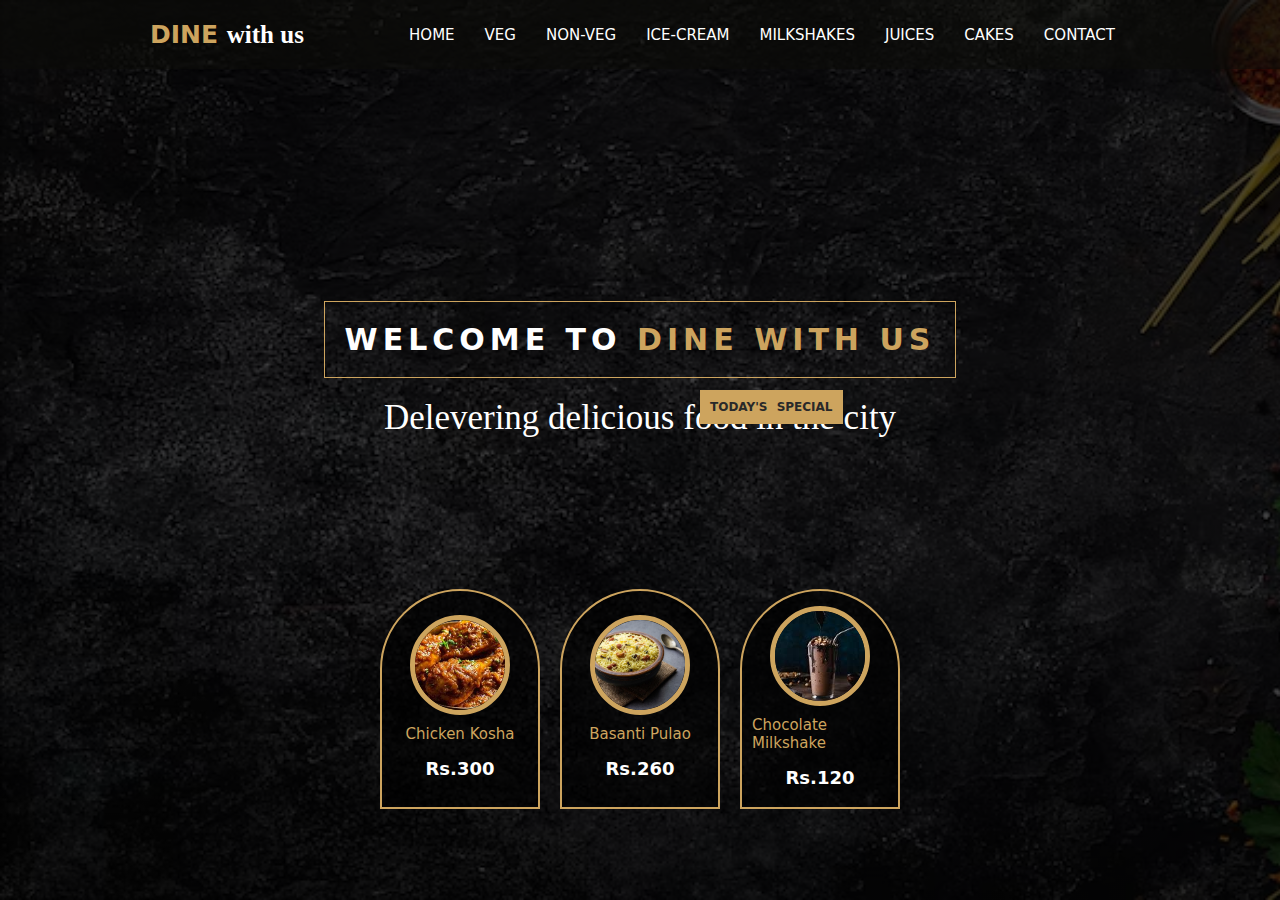
<file: index.html>
<!DOCTYPE html>
<html lang="en">
<head>
    <meta charset="UTF-8">
    <meta name="viewport" content="width=D, initial-scale=1.0">
    <title>Dine</title>
    <link rel="stylesheet" href="style.css">
</head>
<body>
    <section class="home" id="home">
        <nav>
            <div class="logo">
                <h1>Dine <span> with us</span></h1>
            </div>
            <ul>
                <li><a href="#home">home</a></li>
                <li><a href="veg-index.html">Veg</a></li>
                <li><a href="non-veg-index.html">Non-Veg </a></li>
                <li><a href="ice_cream-index.html">Ice-Cream</a></li>
                <li><a href="milkshake-index.html">Milkshakes</a></li>
                <li><a href="juices-index.html">Juices</a></li>
                <li><a href="cackes-index.html">Cakes</a></li>
                <li><a href="">Contact</a></li>
            </ul>
        </nav>
        <div class="banner">
            <h2> welcome to <span>Dine with us</span></h2>
            <h3>Delevering delicious food in the city</h3>
        </div>
        <div class="special">
            <h1>today's special</h1>
            <div class="special-box">
                <img src="Photos/special/chicken-kosha.jpeg">
                <h2>Chicken kosha</h2>
                <h3>Rs.300</h3>
        </div>
        <div class="special">
            <div class="special-box">
                <img src="Photos/special/basnti.jpeg">
                <h2>Basanti Pulao</h2>
                <h3>Rs.260</h3>
        </div>
        <div class="special">
            <div class="special-box">
                <img src="Photos/special/chocolate_milkshake.jpeg ">
                <h2>Chocolate Milkshake</h2>
                <h3>Rs.120</h3>
        </div>
    </section>
</body>
</html>
</file>
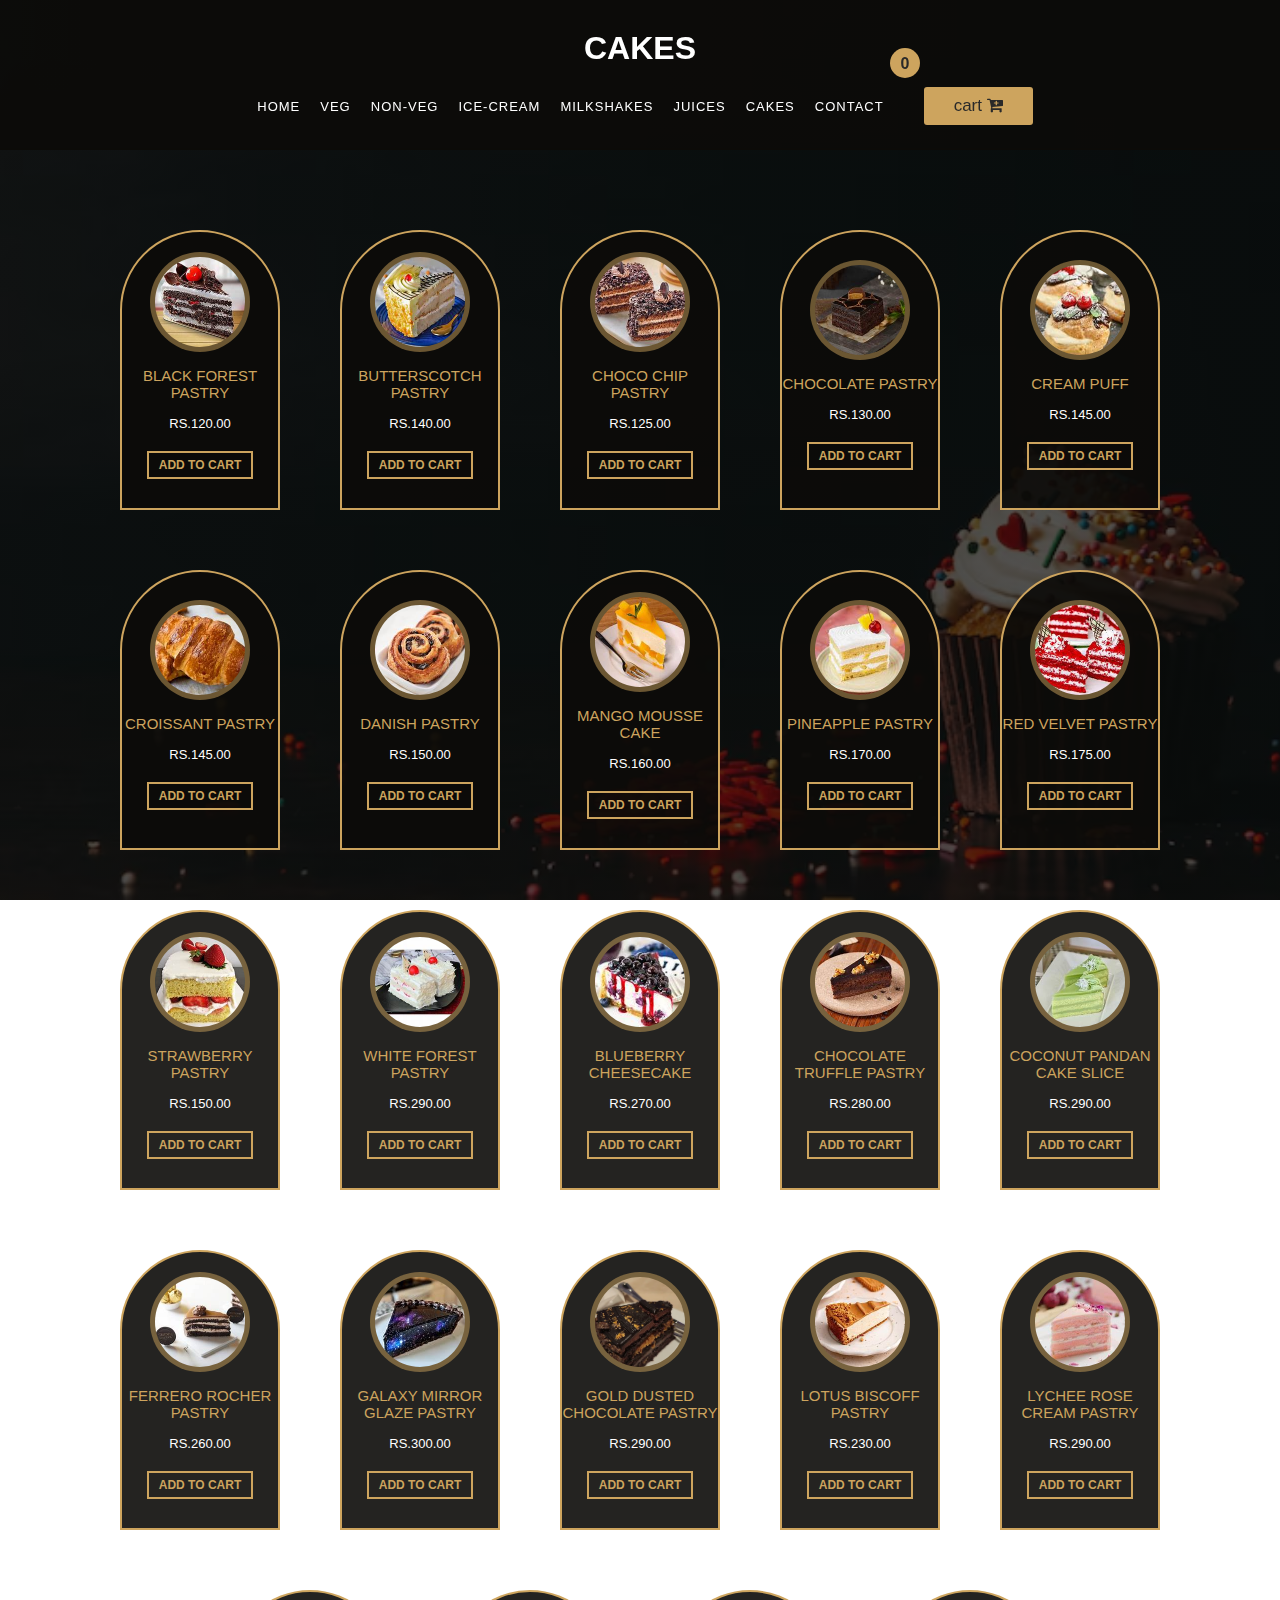
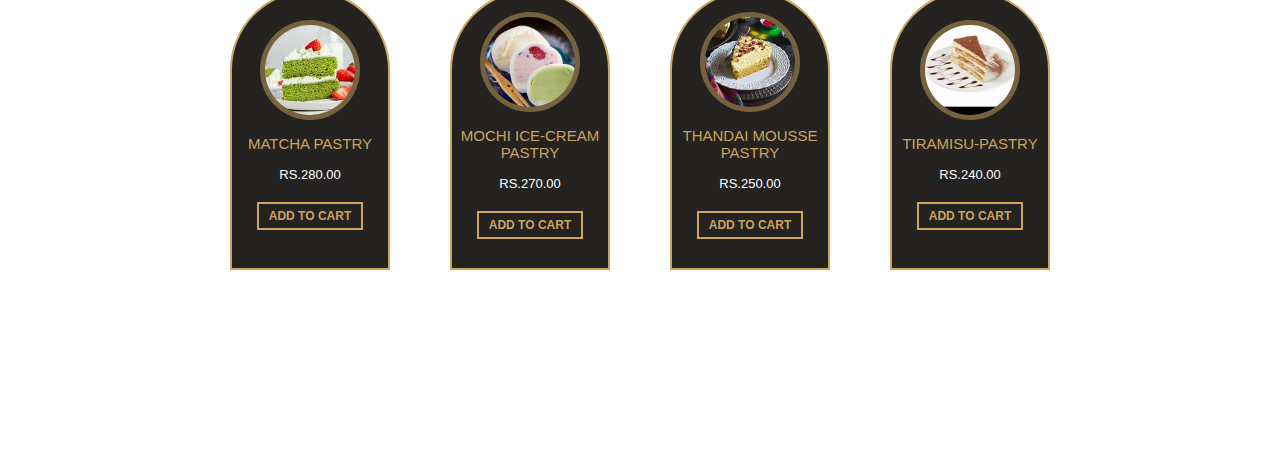
<file: cakes.html>
<!DOCTYPE html>
<html lang="en">
<head>
    <meta charset="UTF-8">
    <meta name="viewport" content="width=device-width, initial-scale=1.0">
    <title>Cackes</title>
    <link rel="stylesheet" href="food_style.css">
    <link rel="stylesheet" href="https://cdnjs.cloudflare.com/ajax/libs/font-awesome/4.7.0/css/font-awesome.min.css">
    <style>
        .food{
            background: linear-gradient(rgba(12,11,9,0.7),rgba(12,11,9,0.7)),url(Photos/cake_backgound.jpeg);
            background-position: center;
            background-size: cover;
            background-attachment: fixed;
            
        }
    </style>
</head>
<body>
    <section  class="food">
        <header class="header">
            <h1>Cakes</h1>
            <nav>
                <ul>
                <li><a href="index.html">home</a></li>
                <li><a href="veg.html">Veg</a></li>
                <li><a href="non-veg.html">Non-Veg </a></li>
                <li><a href="ice_cream.html">Ice-Cream</a></li>
                <li><a href="milkshake.html">Milkshakes</a></li>
                <li><a href="juices.html">Juices</a></li>
                <li><a href="cakes.html">Cakes</a></li>
                <li><a href="contact.html">Contact</a></li>
                    <button class="btn-cart">cart 
                        <i class="fa fa-cart-plus"></i>
                    </button>
                    <div class="cart-count">0</div>
                </ul>
            </nav>

              <!--cart senction-->
       <div class="cart">
            <div class="cart-title">Cart items</div>
            <div class="cart-content">
                 <!--
                
                <div class="cart-box">
                    <img src="Photos/veg/fried_rice.jpeg" class="cart-img">
                    <div class="detail-box">
                        <div class="cart-food-title">fried rice</div>
                        <div class="price-box">
                            <div class="cart-price">Rs.150.00</div>
                            <div class="cart-amt">Rs.150.00</div>
                        </div>
                        <input type="number" value="1" class="cart-quantity">
                    </div>
                    <i class="fa fa-trash cart-remove" ></i>
                </div> -->
        </div>
                    <div class="total">
                        <div class="total-title">Total</div>
                        <div class="total-price">Rs.0</div>
                    </div>
                
            <div>
            <button class="btn-buy">Place order</button>
            <i class="fa fa-close" id="cart-close"></i>
            </div>
        </header>

      
            


        <!-- food section-->
        <div class="container">
            <div class="food-box">
                <img src="Photos/cakes/Black-Forest-Pastry.jpeg"class="food-img" alt="">
                <h2 class="food-title"><center>Black Forest Pastry</center></h2>
                <h3 class="food-price">Rs.120.00</h3>
                <button class="add-cart">
                    Add to Cart
                </button>
            </div>

            <div class="food-box">
                <img src="Photos/cakes/Butterscotch-Pastry.jpeg"class="food-img" alt="">
                <h2 class="food-title"><center>Butterscotch Pastry</center></h2>
                <h3 class="food-price">Rs.140.00</h3>
                <button class="add-cart">
                    Add to Cart
                </button>
            </div>

            <div class="food-box">
                <img src="Photos/cakes/Choco-Chip-Pastry.jpg"class="food-img" alt="">
                <h2 class="food-title"><center>Choco Chip Pastry</center></h2>
                <h3 class="food-price">Rs.125.00</h3>
                <button class="add-cart">
                    Add to Cart
                </button>
            </div>

            <div class="food-box">
                <img src="Photos/cakes/Chocolate-Pastry.jpg"class="food-img" alt="">
                <h2 class="food-title"><center>Chocolate Pastry</center></h2>
                <h3 class="food-price">Rs.130.00</h3>
                <button class="add-cart">
                    Add to Cart
                </button>
            </div>
            
            <div class="food-box">
                <img src="Photos/cakes/Cream-Puff.jpg"class="food-img" alt="">
                <h2 class="food-title"><center>Cream Puff</center></h2>
                <h3 class="food-price">Rs.145.00</h3>
                <button class="add-cart">
                    Add to Cart
                </button>
            </div>
            
            <div class="food-box">
                <img src="Photos/cakes/Croissant-Pastry.jpg"class="food-img" alt="">
                <h2 class="food-title"><center>Croissant Pastry</center></h2>
                <h3 class="food-price">Rs.145.00</h3>
                <button class="add-cart">
                    Add to Cart
                </button>
            </div>
            
            <div class="food-box">
                <img src="Photos/cakes/Danish-Pastry.jpg"class="food-img" alt="">
                <h2 class="food-title"><center>Danish Pastry</center></h2>
                <h3 class="food-price">Rs.150.00</h3>
                <button class="add-cart">
                    Add to Cart
                </button>
            </div>
            
            <div class="food-box">
                <img src="Photos/cakes/Mango-Mousse-Cake.jpeg"class="food-img" alt="">
                <h2 class="food-title"><center>Mango Mousse Cake</center></h2>
                <h3 class="food-price">Rs.160.00</h3>
                <button class="add-cart">
                    Add to Cart
                </button>
            </div>
            
            <div class="food-box">
                <img src="Photos/cakes/Pineapple-Pastry.jpeg"class="food-img" alt="">
                <h2 class="food-title">Pineapple Pastry</h2>
                <h3 class="food-price">Rs.170.00</h3>
                <button class="add-cart">
                    Add to Cart
                </button>
            </div>
            
            <div class="food-box">
                <img src="Photos/cakes/Red-Velvet-Pastry.jpeg"class="food-img" alt="">
                <h2 class="food-title"><center>Red Velvet Pastry</center></h2>
                <h3 class="food-price">Rs.175.00</h3>
                <button class="add-cart">
                    Add to Cart
                </button>
            </div>

            <div class="food-box">
                <img src="Photos/cakes/Strawberry-Pastry.jpeg"class="food-img" alt="">
                <h2 class="food-title"><center>Strawberry Pastry</center></h2>
                <h3 class="food-price">Rs.150.00</h3>
                <button class="add-cart">
                    Add to Cart
                </button>
            </div>

            <div class="food-box">
                <img src="Photos/cakes/White-Forest-Pastry.jpeg"class="food-img" alt="">
                <h2 class="food-title"><center>White Forest Pastry</center></h2>
                <h3 class="food-price">Rs.290.00</h3>
                <button class="add-cart">
                    Add to Cart
                </button>
            </div>

            <div class="food-box">
                <img src="Photos/cakes/Blueberry-Cheesecake.jpeg"class="food-img" alt="">
                <h2 class="food-title"><center>Blueberry Cheesecake</center></h2>
                <h3 class="food-price">Rs.270.00</h3>
                <button class="add-cart">
                    Add to Cart
                </button>
            </div>

            <div class="food-box">
                <img src="Photos/cakes/Chocolate-Truffle-Pastry.jpeg"class="food-img" alt="">
                <h2 class="food-title"><center>Chocolate Truffle Pastry</center></h2>
                <h3 class="food-price">Rs.280.00</h3>
                <button class="add-cart">
                    Add to Cart
                </button>
            </div>

            <div class="food-box">
                <img src="Photos/cakes/Coconut-Pandan-Cake-Slice.jpeg"class="food-img" alt="">
                <h2 class="food-title"><center>Coconut Pandan Cake Slice</center></h2>
                <h3 class="food-price">Rs.290.00</h3>
                <button class="add-cart">
                    Add to Cart
                </button>
            </div>

            <div class="food-box">
                <img src="Photos/cakes/Ferrero-Rocher-Pastry.jpeg"class="food-img" alt="">
                <h2 class="food-title"><center>Ferrero Rocher Pastry</center></h2>
                <h3 class="food-price">Rs.260.00</h3>
                <button class="add-cart">
                    Add to Cart
                </button>
            </div>

            <div class="food-box">
                <img src="Photos/cakes/Galaxy-Mirror-Glaze-Pastry.jpeg"class="food-img" alt="">
                <h2 class="food-title"><center>Galaxy Mirror Glaze Pastry</center></h2>
                <h3 class="food-price">Rs.300.00</h3>
                <button class="add-cart">
                    Add to Cart
                </button>
            </div>

            <div class="food-box">
                <img src="Photos/cakes/Gold-Dusted-Chocolate-Pastry.jpg"class="food-img" alt="">
                <h2 class="food-title"><center>Gold Dusted Chocolate Pastry</center></h2>
                <h3 class="food-price">Rs.290.00</h3>
                <button class="add-cart">
                    Add to Cart
                </button>
            </div>

            <div class="food-box">
                <img src="Photos/cakes/Lotus-Biscoff-Pastry.jpeg"class="food-img" alt="">
                <h2 class="food-title"><center>Lotus Biscoff Pastry</center></h2>
                <h3 class="food-price">Rs.230.00</h3>
                <button class="add-cart">
                    Add to Cart
                </button>
            </div>
            
            <div class="food-box">
                <img src="Photos/cakes/Lychee-Rose-Cream-Pastry.jpeg"class="food-img" alt="">
                <h2 class="food-title"><center>Lychee Rose Cream Pastry</center></h2>
                <h3 class="food-price">Rs.290.00</h3>
                <button class="add-cart">
                    Add to Cart
                </button>
            </div>

            <div class="food-box">
                <img src="Photos/cakes/Matcha-pastry.jpeg"class="food-img" alt="">
                <h2 class="food-title"><center>Matcha pastry</center></h2>
                <h3 class="food-price">Rs.280.00</h3>
                <button class="add-cart">
                    Add to Cart
                </button>
            </div>

            <div class="food-box">
                <img src="Photos/cakes/Mochi-Ice-Cream-Pastry.jpeg"class="food-img" alt="">
                <h2 class="food-title"><center>Mochi Ice-Cream Pastry</center></h2>
                <h3 class="food-price">Rs.270.00</h3>
                <button class="add-cart">
                    Add to Cart
                </button>
            </div>

            <div class="food-box">
                <img src="Photos/cakes/Thandai-Mousse-Pastry.jpeg"class="food-img" alt="">
                <h2 class="food-title"><center>Thandai Mousse Pastry</center></h2>
                <h3 class="food-price">Rs.250.00</h3>
                <button class="add-cart">
                    Add to Cart
                </button>
            </div>

            <div class="food-box">
                <img src="Photos/cakes/Tiramisu-Pastry.jpeg"class="food-img" alt="">
                <h2 class="food-title"><center>Tiramisu-Pastry</center></h2>
                <h3 class="food-price">Rs.240.00</h3>
                <button class="add-cart">
                    Add to Cart
                </button>
            </div>
        </div>
    </section>
    
       <script src="javascript/script.js"> </script>
    
</body>
</html>
</file>
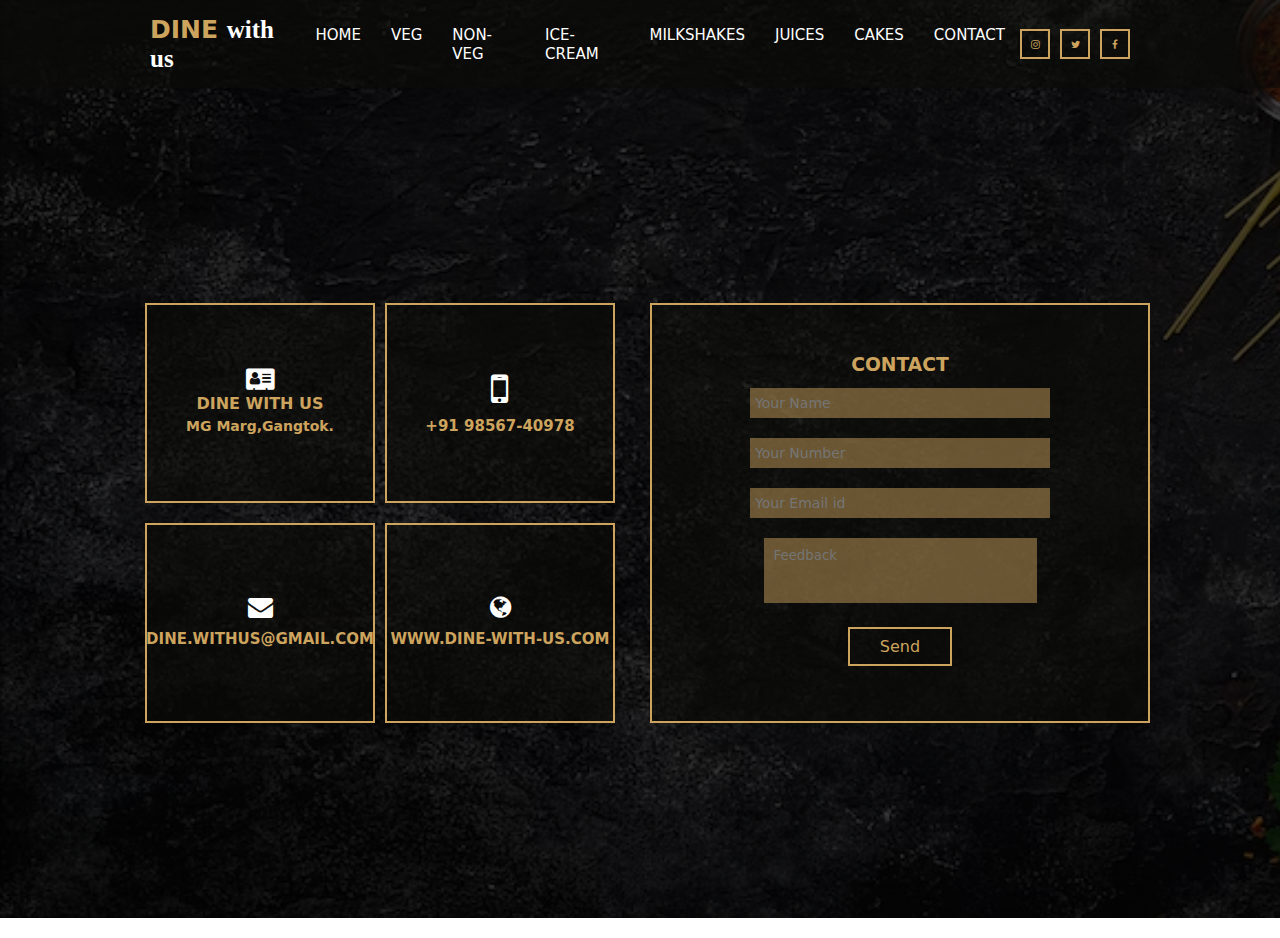
<file: contact.html>
<!DOCTYPE html>
<html lang="en">
<head>
    <meta charset="UTF-8">
    <meta name="viewport" content="width=device-width, initial-scale=1.0">
    <title>Contact</title>
    <link rel="stylesheet" href="style.css">
    <link rel="stylesheet" href="https://cdnjs.cloudflare.com/ajax/libs/font-awesome/4.7.0/css/font-awesome.min.css">
</head>
<body>
    <section class="home" id="home">
        <nav>
            <div class="logo">
                <h1>Dine <span> with us</span></h1>
            </div>
            <ul>
                <li><a href="index.html">home</a></li>
                <li><a href="veg.html">Veg</a></li>
                <li><a href="non-veg.html">Non-Veg </a></li>
                <li><a href="ice_cream.html">Ice-Cream</a></li>
                <li><a href="milkshake.html">Milkshakes</a></li>
                <li><a href="juices.html">Juices</a></li>
                <li><a href="cakes.html">Cakes</a></li>
                <li><a href="contact.html">Contact</a></li>
            </ul>
            <div class="social">
                <a href="#"><i class="fa fa-instagram"></i></a>
                <a href="#"><i class="fa fa-twitter"></i></a> 
                <a href="#"><i class="fa fa-facebook"></i></a>
            </div>
        </nav>
        
        <div class="container">
            <div class="panel address">
               <div class="box box-1">
                <i class="fa fa-address-card"></i>
                <h1>Dine with Us</h1>
                <h2>MG Marg,Gangtok.</h2>
               </div> 
               <div class="box box-2">
                <i class="fa fa-mobile">
                    <h3>+91 98567-40978</h3>
                </i>
               </div> 
               <div class="box box-3">
                <i class="fa fa-envelope"></i>
                <h3>dine.withUs@gmail.com</h3>
               </div> 
               <div class="box box-4">
                <i class="fa fa-globe"></i>
                <h3>www.dine-with-us.com</h3>
               </div> 
            </div>
    <div class="panel contact">
        <h3>Contact</h3>
        <div class="from-group">
            <input type="text" name="" id="txtName" placeholder="Your Name">
        </div>
        <div class="from-group">
            <input type="text" name="" id="numPhone" placeholder="Your Number">
        </div>
        <div class="from-group">
            <input type="email" name="" id="txtMail" placeholder="Your Email id">
        </div>
        <div class="from-group">
            <textarea name="message" id="txtMsg" cols="34" rows="3" placeholder="Feedback"></textarea>
        </div>
        <div class="from-group">
            <button class="btn-send" >Send</button>
        </div>
    </div>
    </div>
    </section>
    <script>
      document.querySelector(".btn-send").addEventListener("click", function () {
          const name = document.getElementById("txtName").value.trim();
          const phone = document.getElementById("numPhone").value.trim();
          const email = document.getElementById("txtMail").value.trim();
          const message = document.getElementById("txtMsg").value.trim();

          if (!name || !phone || !email || !message) {
              alert("Please fill in all fields before sending.");
          } else {
              alert("Sent successfully. You will be contacted soon.");
          }
      });
    </script>
          
</body>
</html>
</file>
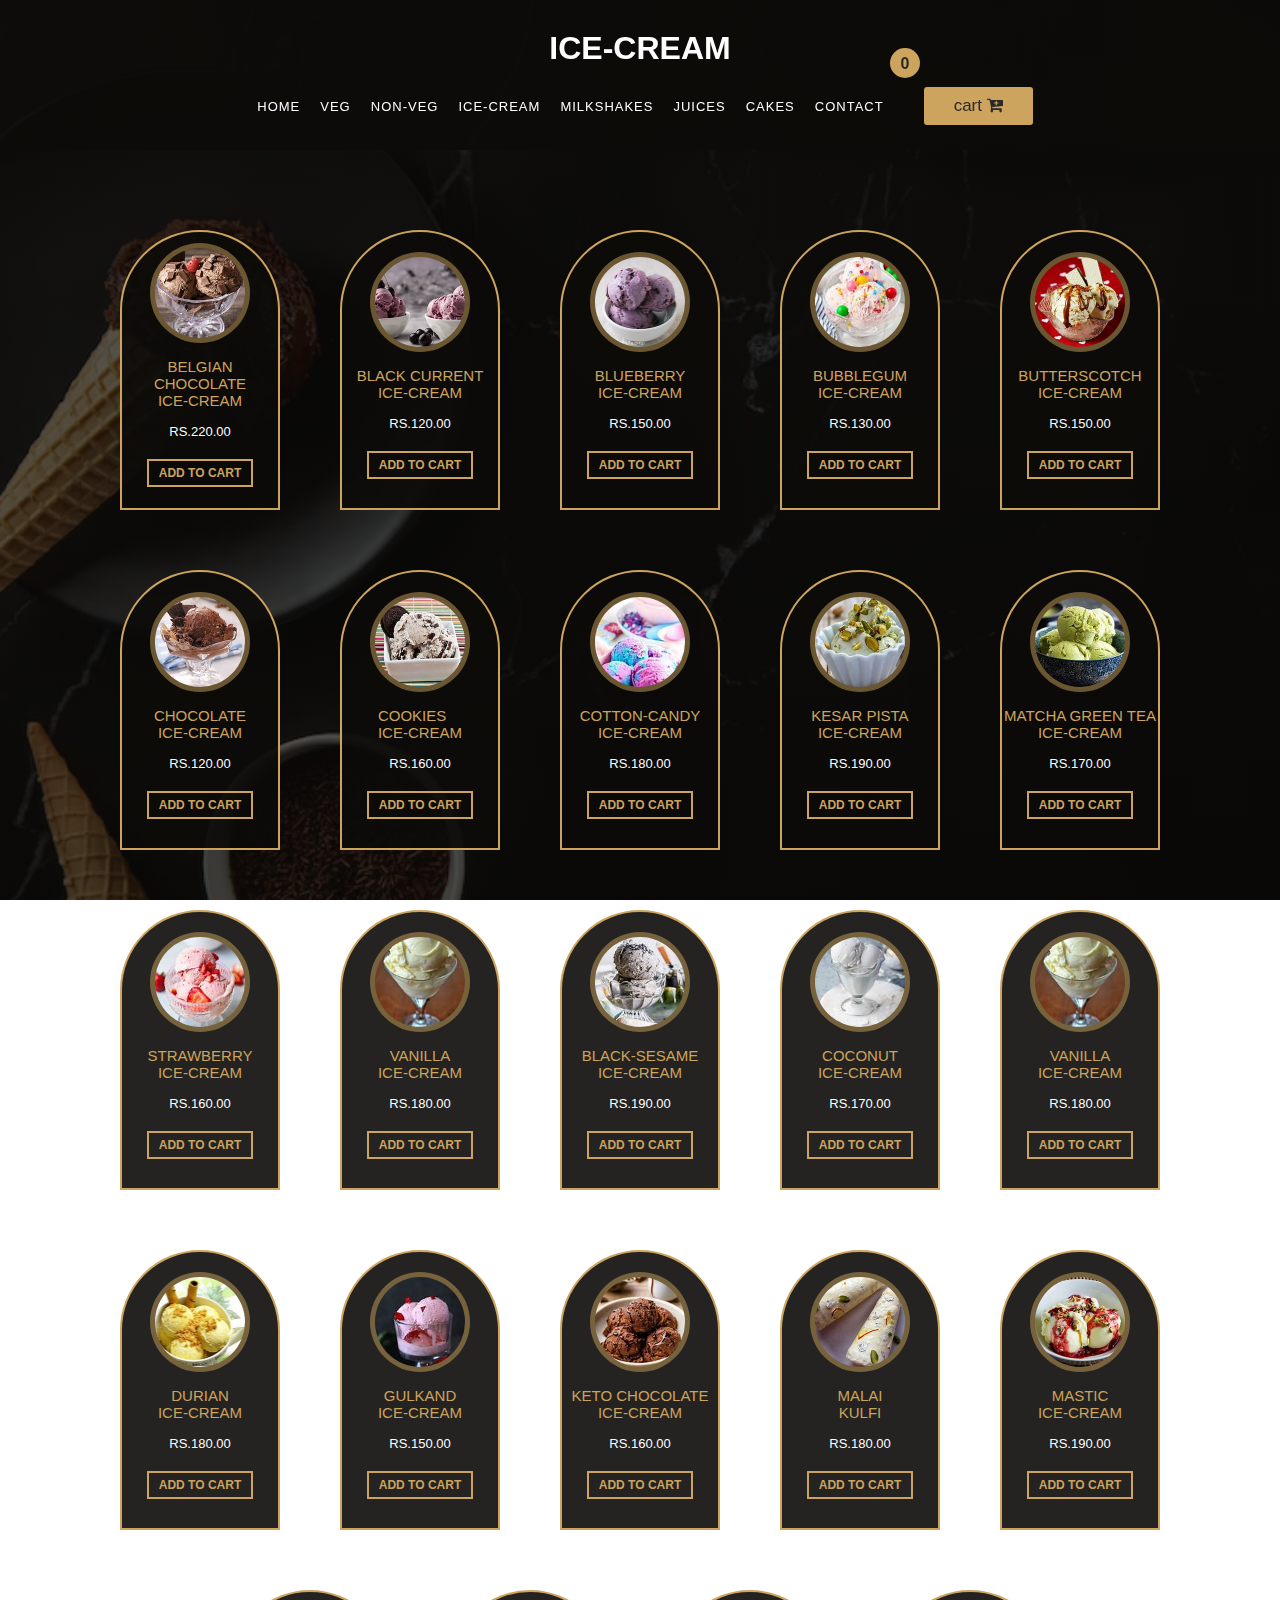
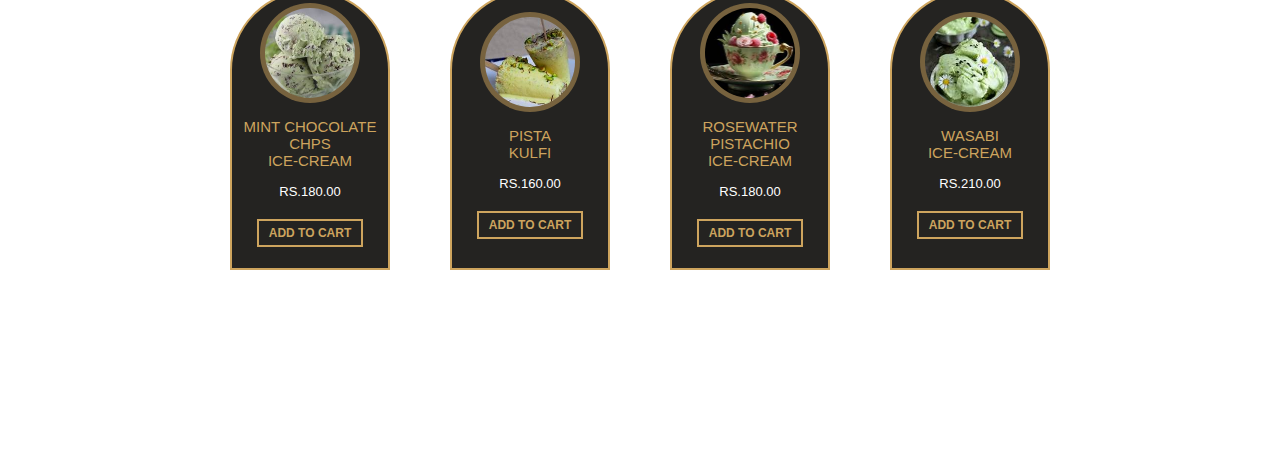
<file: ice_cream.html>
<!DOCTYPE html>
<html lang="en">
<head>
    <meta charset="UTF-8">
    <meta name="viewport" content="width=device-width, initial-scale=1.0">
    <title>Ice-Cream</title>
    <link rel="stylesheet" href="food_style.css">
    <link rel="stylesheet" href="https://cdnjs.cloudflare.com/ajax/libs/font-awesome/4.7.0/css/font-awesome.min.css">
    <style>
        .food{
            background: linear-gradient(rgba(12,11,9,0.7),rgba(12,11,9,0.7)),url(Photos/ice_cream_background.jpeg);
            background-position: center;
            background-size: cover;
            background-attachment: fixed;
            
        }
    </style>
</head>
<body>
    <section  class="food">
        <header class="header">
            <h1>Ice-Cream</h1>
            <nav>
                <ul>
                <li><a href="index.html">home</a></li>
                <li><a href="veg.html">Veg</a></li>
                <li><a href="non-veg.html">Non-Veg </a></li>
                <li><a href="ice_cream.html">Ice-Cream</a></li>
                <li><a href="milkshake.html">Milkshakes</a></li>
                <li><a href="juices.html">Juices</a></li>
                <li><a href="cakes.html">Cakes</a></li>
                <li><a href="contact.html">Contact</a></li>
                    <button class="btn-cart">cart 
                        <i class="fa fa-cart-plus"></i>
                    </button>
                    <div class="cart-count">0</div>
                </ul>
            </nav>

              <!--cart senction-->
       <div class="cart">
            <div class="cart-title">Cart items</div>
            <div class="cart-content">
                 <!--
                
                <div class="cart-box">
                    <img src="Photos/veg/fried_rice.jpeg" class="cart-img">
                    <div class="detail-box">
                        <div class="cart-food-title">fried rice</div>
                        <div class="price-box">
                            <div class="cart-price">Rs.150.00</div>
                            <div class="cart-amt">Rs.150.00</div>
                        </div>
                        <input type="number" value="1" class="cart-quantity">
                    </div>
                    <i class="fa fa-trash cart-remove" ></i>
                </div> -->
            </div>
                    <div class="total">
                        <div class="total-title">Total</div>
                        <div class="total-price">Rs.0</div>
                    </div>
                
           
            <button class="btn-buy">Place order</button>
            <i class="fa fa-close" id="cart-close"></i>
        </div>
        </header>

      
            


        <!-- food section-->
        <div class="container">
            <div class="food-box">
                <img src="Photos/ice-creme/Belgian-Chocolate.jpg"class="food-img" alt="">
                <h2 class="food-title"><center>Belgian <br>Chocolate <br>Ice-cream</center></h2>
                <h3 class="food-price">Rs.220.00</h3>
                <button class="add-cart">
                    Add to Cart
                </button>
            </div>

            <div class="food-box">
                <img src="Photos/ice-creme/Black-Currant.jpg"class="food-img" alt="">
                <h2 class="food-title">Black Current <br> <center>Ice-cream</center></h2>
                <h3 class="food-price">Rs.120.00</h3>
                <button class="add-cart">
                    Add to Cart
                </button>
            </div>

            <div class="food-box">
                <img src="Photos/ice-creme/Blueberry-Cheesecake.jpg"class="food-img" alt="">
                <h2 class="food-title">Blueberry <br> <center>Ice-cream</center></h2>
                <h3 class="food-price">Rs.150.00</h3>
                <button class="add-cart">
                    Add to Cart
                </button>
            </div>

            <div class="food-box">
                <img src="Photos/ice-creme/Bubblegum.jpg"class="food-img" alt="">
                <h2 class="food-title">Bubblegum <br> <center>Ice-cream</center></h2>
                <h3 class="food-price">Rs.130.00</h3>
                <button class="add-cart">
                    Add to Cart
                </button>
            </div>
            
            <div class="food-box">
                <img src="Photos/ice-creme/Butterscotch.jpg"class="food-img" alt="">
                <h2 class="food-title">Butterscotch <br> <center>Ice-cream</center></h2>
                <h3 class="food-price">Rs.150.00</h3>
                <button class="add-cart">
                    Add to Cart
                </button>
            </div>
            
            <div class="food-box">
                <img src="Photos/ice-creme/Chocolate.jpg"class="food-img" alt="">
                <h2 class="food-title">Chocolate <br> <center>Ice-cream</center></h2>
                <h3 class="food-price">Rs.120.00</h3>
                <button class="add-cart">
                    Add to Cart
                </button>
            </div>
            
            <div class="food-box">
                <img src="Photos/ice-creme/Cookies&cream.jpg"class="food-img" alt="">
                <h2 class="food-title">Cookies <br> <center>Ice-cream</center></h2>
                <h3 class="food-price">Rs.160.00</h3>
                <button class="add-cart">
                    Add to Cart
                </button>
            </div>
            
            <div class="food-box">
                <img src="Photos/ice-creme/Cotton-Candy.jpg"class="food-img" alt="">
                <h2 class="food-title">Cotton-Candy <br> <center>Ice-cream</center></h2>
                <h3 class="food-price">Rs.180.00</h3>
                <button class="add-cart">
                    Add to Cart
                </button>
            </div>
            
            <div class="food-box">
                <img src="Photos/ice-creme/kesar-pista.jpg"class="food-img" alt="">
                <h2 class="food-title">Kesar Pista <br> <center>Ice-cream</center></h2>
                <h3 class="food-price">Rs.190.00</h3>
                <button class="add-cart">
                    Add to Cart
                </button>
            </div>
            
            <div class="food-box">
                <img src="Photos/ice-creme/Matcha-Green-Tea.jpg"class="food-img" alt="">
                <h2 class="food-title">Matcha Green Tea <br> <center>Ice-cream</center> </h2>
                <h3 class="food-price">Rs.170.00</h3>
                <button class="add-cart">
                    Add to Cart
                </button>
            </div>

            <div class="food-box">
                <img src="Photos/ice-creme/Strawberry.jpg"class="food-img" alt="">
                <h2 class="food-title">Strawberry <br> <center>Ice-cream</center></h2>
                <h3 class="food-price">Rs.160.00</h3>
                <button class="add-cart">
                    Add to Cart
                </button>
            </div>

            <div class="food-box">
                <img src="Photos/ice-creme/Vanilla.jpg"class="food-img" alt="">
                <h2 class="food-title"><center>Vanilla <br>Ice-cream</center></h2>
                <h3 class="food-price">Rs.180.00</h3>
                <button class="add-cart">
                    Add to Cart
                </button>
            </div>

            <div class="food-box">
                <img src="Photos/ice-creme/Black-Sesame-Ice-Cream.jpeg"class="food-img" alt="">
                <h2 class="food-title"><center>Black-Sesame<br>Ice-cream</center></h2>
                <h3 class="food-price">Rs.190.00</h3>
                <button class="add-cart">
                    Add to Cart
                </button>
            </div>

            <div class="food-box">
                <img src="Photos/ice-creme/Coconut-Ice-Cream.jpeg"class="food-img" alt="">
                <h2 class="food-title"><center>Coconut <br>Ice-cream</center></h2>
                <h3 class="food-price">Rs.170.00</h3>
                <button class="add-cart">
                    Add to Cart
                </button>
            </div>

            <div class="food-box">
                <img src="Photos/ice-creme/Vanilla.jpg"class="food-img" alt="">
                <h2 class="food-title"><center>Vanilla <br>Ice-cream</center></h2>
                <h3 class="food-price">Rs.180.00</h3>
                <button class="add-cart">
                    Add to Cart
                </button>
            </div>

            <div class="food-box">
                <img src="Photos/ice-creme/Durian-Ice-Cream.jpeg"class="food-img" alt="">
                <h2 class="food-title"><center>Durian <br>Ice-cream</center></h2>
                <h3 class="food-price">Rs.180.00</h3>
                <button class="add-cart">
                    Add to Cart
                </button>
            </div>

            <div class="food-box">
                <img src="Photos/ice-creme/Gulkand-Ice-Cream.jpeg"class="food-img" alt="">
                <h2 class="food-title"><center>Gulkand <br>Ice-cream</center></h2>
                <h3 class="food-price">Rs.150.00</h3>
                <button class="add-cart">
                    Add to Cart
                </button>
            </div>

            <div class="food-box">
                <img src="Photos/ice-creme/Keto-Chocolate-Ice-Cream.jpeg"class="food-img" alt="">
                <h2 class="food-title"><center>Keto Chocolate <br>Ice-cream</center></h2>
                <h3 class="food-price">Rs.160.00</h3>
                <button class="add-cart">
                    Add to Cart
                </button>
            </div>

            <div class="food-box">
                <img src="Photos/ice-creme/Malai-Kulfi.jpeg"class="food-img" alt="">
                <h2 class="food-title"><center>Malai <br>Kulfi</center></h2>
                <h3 class="food-price">Rs.180.00</h3>
                <button class="add-cart">
                    Add to Cart
                </button>
            </div>

            <div class="food-box">
                <img src="Photos/ice-creme/Mastic-ice-cream.jpeg"class="food-img" alt="">
                <h2 class="food-title"><center>Mastic <br>Ice-cream</center></h2>
                <h3 class="food-price">Rs.190.00</h3>
                <button class="add-cart">
                    Add to Cart
                </button>
            </div>

            <div class="food-box">
                <img src="Photos/ice-creme/Mint-Chocolate-Chip.jpeg"class="food-img" alt="">
                <h2 class="food-title"><center>Mint chocolate chps <br>Ice-cream</center></h2>
                <h3 class="food-price">Rs.180.00</h3>
                <button class="add-cart">
                    Add to Cart
                </button>
            </div>

            <div class="food-box">
                <img src="Photos/ice-creme/Pista-Kulfi.jpeg"class="food-img" alt="">
                <h2 class="food-title"><center>Pista <br>Kulfi</center></h2>
                <h3 class="food-price">Rs.160.00</h3>
                <button class="add-cart">
                    Add to Cart
                </button>
            </div>

            <div class="food-box">
                <img src="Photos/ice-creme/Rosewater&Pistachio.jpeg"class="food-img" alt="">
                <h2 class="food-title"><center>Rosewater Pistachio <br>Ice-cream</center></h2>
                <h3 class="food-price">Rs.180.00</h3>
                <button class="add-cart">
                    Add to Cart
                </button>
            </div>

            <div class="food-box">
                <img src="Photos/ice-creme/Wasabi-Ice-Cream.jpeg"class="food-img" alt="">
                <h2 class="food-title"><center>Wasabi <br>Ice-cream</center></h2>
                <h3 class="food-price">Rs.210.00</h3>
                <button class="add-cart">
                    Add to Cart
                </button>
            </div>

            
        </div>
    </section>
    
       <script src="javascript/script.js"> </script>
    
</body>
</html>
</file>
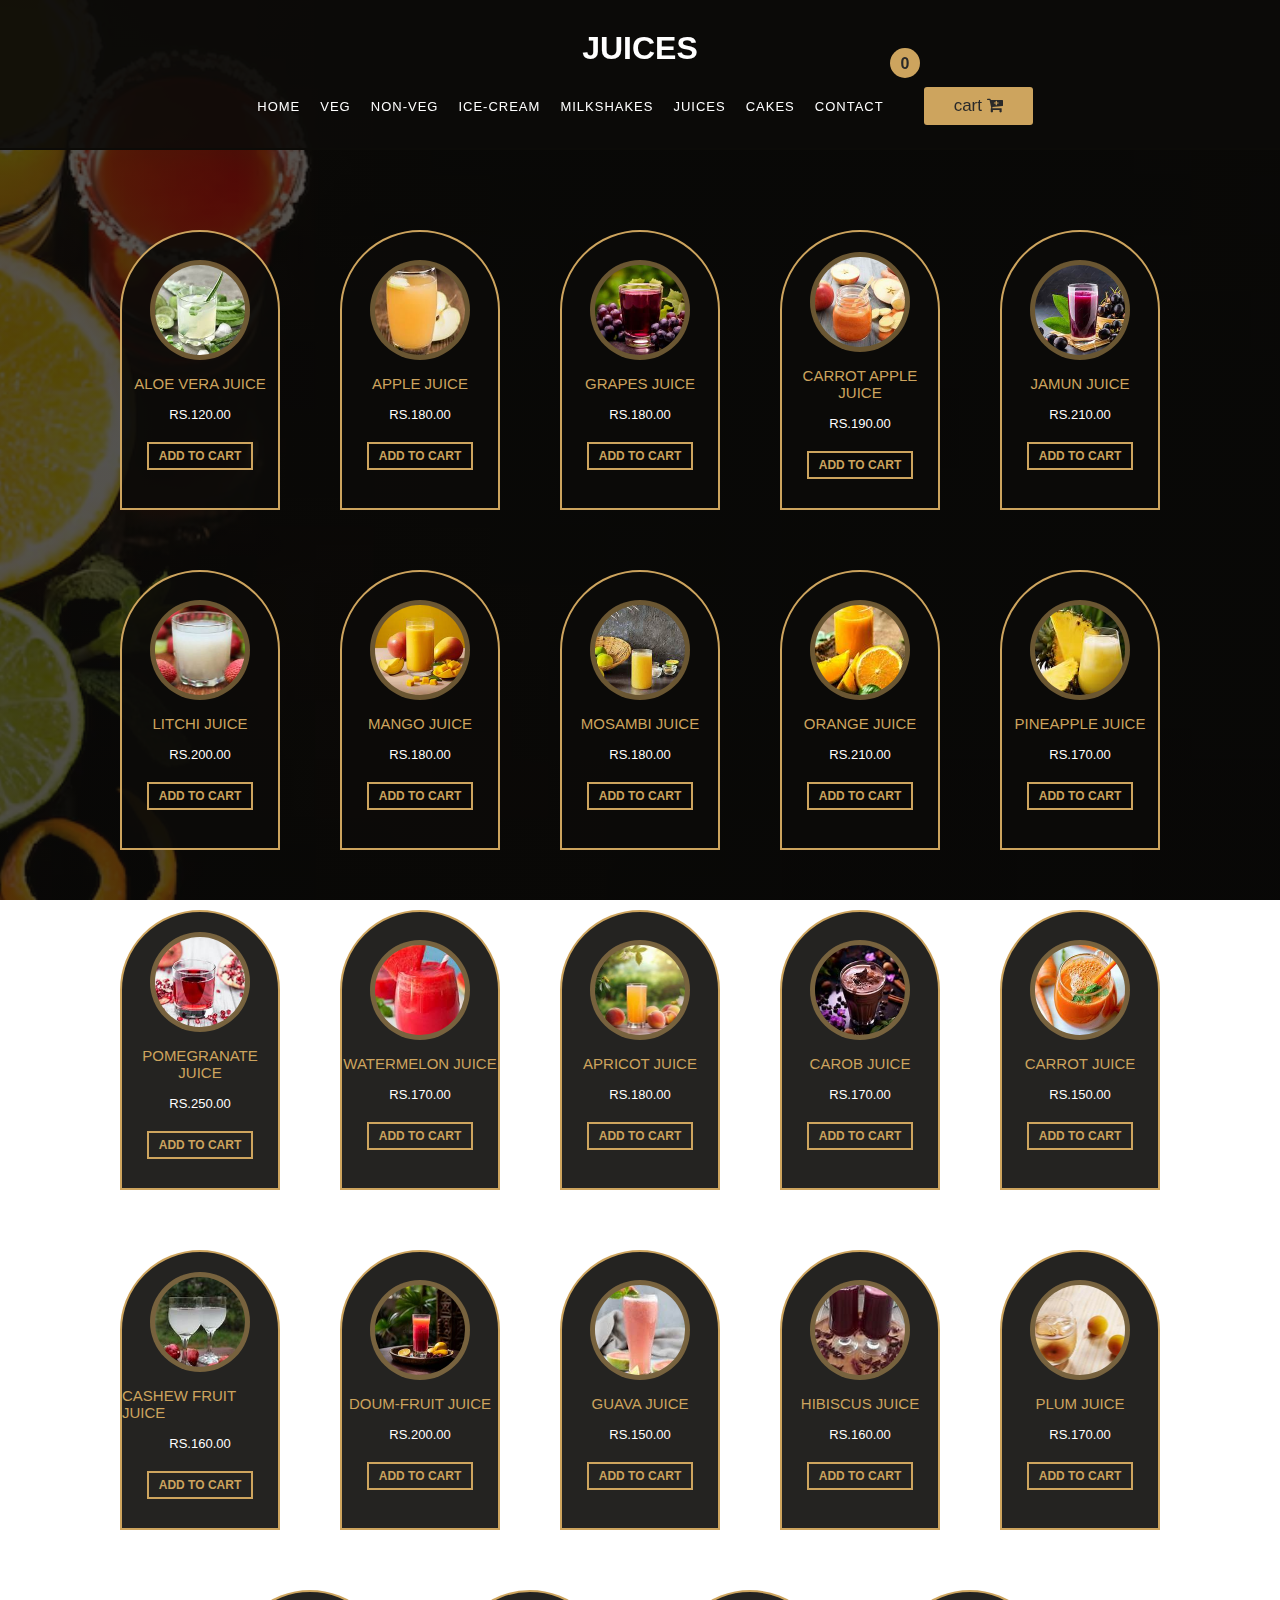
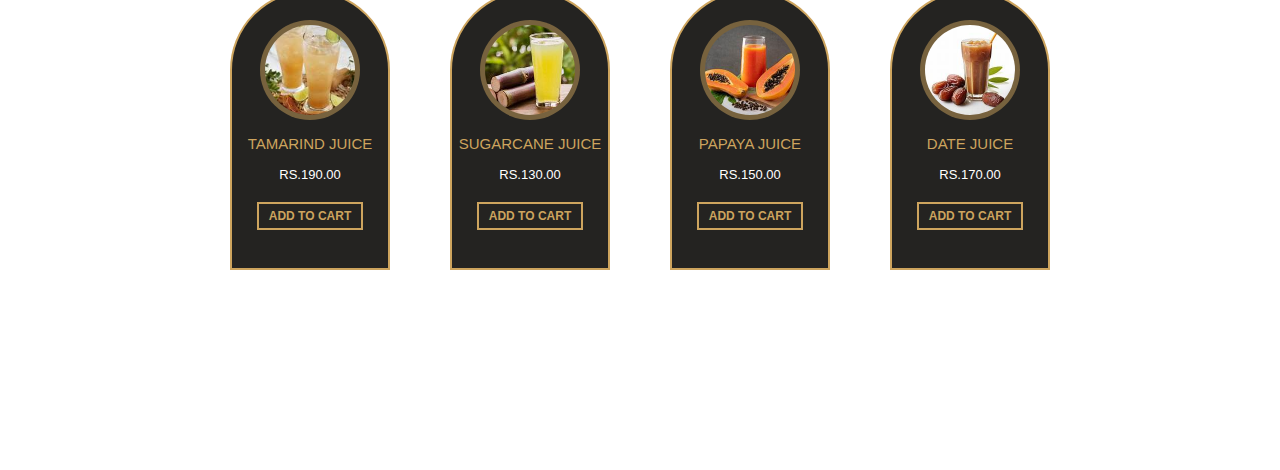
<file: juices.html>
<!DOCTYPE html>
<html lang="en">
<head>
    <meta charset="UTF-8">
    <meta name="viewport" content="width=device-width, initial-scale=1.0">
    <title>Juices</title>
    <link rel="stylesheet" href="food_style.css">
    <link rel="stylesheet" href="https://cdnjs.cloudflare.com/ajax/libs/font-awesome/4.7.0/css/font-awesome.min.css">
    <style>
        .food{
            background: linear-gradient(rgba(12,11,9,0.7),rgba(12,11,9,0.7)),url(Photos/juice_background2.jpeg);
            background-position: center;
            background-size: cover;
            background-attachment: fixed;
            
        }
    </style>
</head>
<body>
    <section  class="food">
        <header class="header">
            <h1>Juices</h1>
            <nav>
                <ul>
                <li><a href="index.html">home</a></li>
                <li><a href="veg.html">Veg</a></li>
                <li><a href="non-veg.html">Non-Veg </a></li>
                <li><a href="ice_cream.html">Ice-Cream</a></li>
                <li><a href="milkshake.html">Milkshakes</a></li>
                <li><a href="juices.html">Juices</a></li>
                <li><a href="cakes.html">Cakes</a></li>
                <li><a href="contact.html">Contact</a></li>
                    <button class="btn-cart">cart 
                        <i class="fa fa-cart-plus"></i>
                    </button>
                    <div class="cart-count">0</div>
                </ul>
            </nav>

              <!--cart senction-->
       <div class="cart">
            <div class="cart-title">Cart items</div>
            <div class="cart-content">
                 <!--
                
                <div class="cart-box">
                    <img src="Photos/veg/fried_rice.jpeg" class="cart-img">
                    <div class="detail-box">
                        <div class="cart-food-title">fried rice</div>
                        <div class="price-box">
                            <div class="cart-price">Rs.150.00</div>
                            <div class="cart-amt">Rs.150.00</div>
                        </div>
                        <input type="number" value="1" class="cart-quantity">
                    </div>
                    <i class="fa fa-trash cart-remove" ></i>
                </div> -->
            </div>
                    <div class="total">
                        <div class="total-title">Total</div>
                        <div class="total-price">Rs.0</div>
                    </div>
            <button class="btn-buy">Place order</button>
            <i class="fa fa-close" id="cart-close"></i>
        </div>
        </header>

      
            


        <!-- food section-->
        <div class="container">
            <div class="food-box">
                <img src="Photos/juice/Aloe-Vera-Juice.jpg"class="food-img" alt="">
                <h2 class="food-title">Aloe Vera Juice</h2>
                <h3 class="food-price">Rs.120.00</h3>
                <button class="add-cart">
                    Add to Cart
                </button>
            </div>

            <div class="food-box">
                <img src="Photos/juice/Apple-Juice.jpg"class="food-img" alt="">
                <h2 class="food-title">Apple Juice</h2>
                <h3 class="food-price">Rs.180.00</h3>
                <button class="add-cart">
                    Add to Cart
                </button>
            </div>

            <div class="food-box">
                <img src="Photos/juice/Grapes-Juice.jpg"class="food-img" alt="">
                <h2 class="food-title">Grapes Juice</h2>
                <h3 class="food-price">Rs.180.00</h3>
                <button class="add-cart">
                    Add to Cart
                </button>
            </div>

            <div class="food-box">
                <img src="Photos/juice/Carrot-Apple-Ginger-Juice.jpg"class="food-img" alt="">
                <h2 class="food-title">Carrot Apple <br><center>Juice </center></h2>
                <h3 class="food-price">Rs.190.00</h3>
                <button class="add-cart">
                    Add to Cart
                </button>
            </div>
            
            <div class="food-box">
                <img src="Photos/juice/Jamun-Juice.jpg"class="food-img" alt="">
                <h2 class="food-title">Jamun Juice</h2>
                <h3 class="food-price">Rs.210.00</h3>
                <button class="add-cart">
                    Add to Cart
                </button>
            </div>
            
            <div class="food-box">
                <img src="Photos/juice/Litchi-Juice.jpg"class="food-img" alt="">
                <h2 class="food-title">Litchi Juice</h2>
                <h3 class="food-price">Rs.200.00</h3>
                <button class="add-cart">
                    Add to Cart
                </button>
            </div>
            
            <div class="food-box">
                <img src="Photos/juice/Mango-Juice.jpg"class="food-img" alt="">
                <h2 class="food-title">Mango Juice</h2>
                <h3 class="food-price">Rs.180.00</h3>
                <button class="add-cart">
                    Add to Cart
                </button>
            </div>
            
            <div class="food-box">
                <img src="Photos/juice/Mosambi-Juice.jpg"class="food-img" alt="">
                <h2 class="food-title">Mosambi Juice</h2>
                <h3 class="food-price">Rs.180.00</h3>
                <button class="add-cart">
                    Add to Cart
                </button>
            </div>
            
            <div class="food-box">
                <img src="Photos/juice/Orange-Juice.jpeg"class="food-img" alt="">
                <h2 class="food-title">Orange Juice</h2>
                <h3 class="food-price">Rs.210.00</h3>
                <button class="add-cart">
                    Add to Cart
                </button>
            </div>
            
            <div class="food-box">
                <img src="Photos/juice/Pineapple-Juice.jpg"class="food-img" alt="">
                <h2 class="food-title">Pineapple Juice</h2>
                <h3 class="food-price">Rs.170.00</h3>
                <button class="add-cart">
                    Add to Cart
                </button>
            </div>

            <div class="food-box">
                <img src="Photos/juice/Pomegranate-Juice.jpg"class="food-img" alt="">
                <h2 class="food-title">Pomegranate <br> <center> Juice</center></h2>
                <h3 class="food-price">Rs.250.00</h3>
                <button class="add-cart">
                    Add to Cart
                </button>
            </div>

            <div class="food-box">
                <img src="Photos/juice/Watermelon-Juice.jpg"class="food-img" alt="">
                <h2 class="food-title">Watermelon Juice</h2>
                <h3 class="food-price">Rs.170.00</h3>
                <button class="add-cart">
                    Add to Cart
                </button>
            </div>

            
            <div class="food-box">
                <img src="Photos/juice/Apricot-Juice.jpeg"class="food-img" alt="">
                <h2 class="food-title">Apricot Juice</h2>
                <h3 class="food-price">Rs.180.00</h3>
                <button class="add-cart">
                    Add to Cart
                </button>
            </div>

            
            <div class="food-box">
                <img src="Photos/juice/Carob-Juice.jpeg"class="food-img" alt="">
                <h2 class="food-title">Carob Juice</h2>
                <h3 class="food-price">Rs.170.00</h3>
                <button class="add-cart">
                    Add to Cart
                </button>
            </div>

            
            <div class="food-box">
                <img src="Photos/juice/Carrot-Juice.jpeg"class="food-img" alt="">
                <h2 class="food-title">Carrot Juice</h2>
                <h3 class="food-price">Rs.150.00</h3>
                <button class="add-cart">
                    Add to Cart
                </button>
            </div>

            
            <div class="food-box">
                <img src="Photos/juice/Cashew-Fruit-Juice.jpeg"class="food-img" alt="">
                <h2 class="food-title">Cashew Fruit Juice</h2>
                <h3 class="food-price">Rs.160.00</h3>
                <button class="add-cart">
                    Add to Cart
                </button>
            </div>

            
            <div class="food-box">
                <img src="Photos/juice/Doum-Fruit-Juice.jpeg"class="food-img" alt="">
                <h2 class="food-title">Doum-Fruit juice</h2>
                <h3 class="food-price">Rs.200.00</h3>
                <button class="add-cart">
                    Add to Cart
                </button>
            </div>

            
            <div class="food-box">
                <img src="Photos/juice/Guava-Juice.jpeg"class="food-img" alt="">
                <h2 class="food-title">Guava Juice</h2>
                <h3 class="food-price">Rs.150.00</h3>
                <button class="add-cart">
                    Add to Cart
                </button>
            </div>

            
            <div class="food-box">
                <img src="Photos/juice//Hibiscus-Juice.jpeg"class="food-img" alt="">
                <h2 class="food-title">Hibiscus Juice</h2>
                <h3 class="food-price">Rs.160.00</h3>
                <button class="add-cart">
                    Add to Cart
                </button>
            </div>

            
            <div class="food-box">
                <img src="Photos/juice/Plum-Juice.jpeg"class="food-img" alt="">
                <h2 class="food-title">Plum Juice</h2>
                <h3 class="food-price">Rs.170.00</h3>
                <button class="add-cart">
                    Add to Cart
                </button>
            </div>

            
            <div class="food-box">
                <img src="Photos/juice/tamarind-Juice.jpeg"class="food-img" alt="">
                <h2 class="food-title">Tamarind Juice</h2>
                <h3 class="food-price">Rs.190.00</h3>
                <button class="add-cart">
                    Add to Cart
                </button>
            </div>

            
            <div class="food-box">
                <img src="Photos/juice/Sugarcane-Juice.jpeg"class="food-img" alt="">
                <h2 class="food-title">Sugarcane Juice</h2>
                <h3 class="food-price">Rs.130.00</h3>
                <button class="add-cart">
                    Add to Cart
                </button>
            </div>

            
            <div class="food-box">
                <img src="Photos/juice/Papaya-Juice.jpeg"class="food-img" alt="">
                <h2 class="food-title">Papaya Juice</h2>
                <h3 class="food-price">Rs.150.00</h3>
                <button class="add-cart">
                    Add to Cart
                </button>
            </div>

            
            <div class="food-box">
                <img src="Photos/juice/Date-Juice.jpeg"class="food-img" alt="">
                <h2 class="food-title">Date Juice</h2>
                <h3 class="food-price">Rs.170.00</h3>
                <button class="add-cart">
                    Add to Cart
                </button>
            </div>

            
          
        </div>
    </section>
    
       <script src="javascript/script.js"> </script>
    
</body>
</html>
</file>
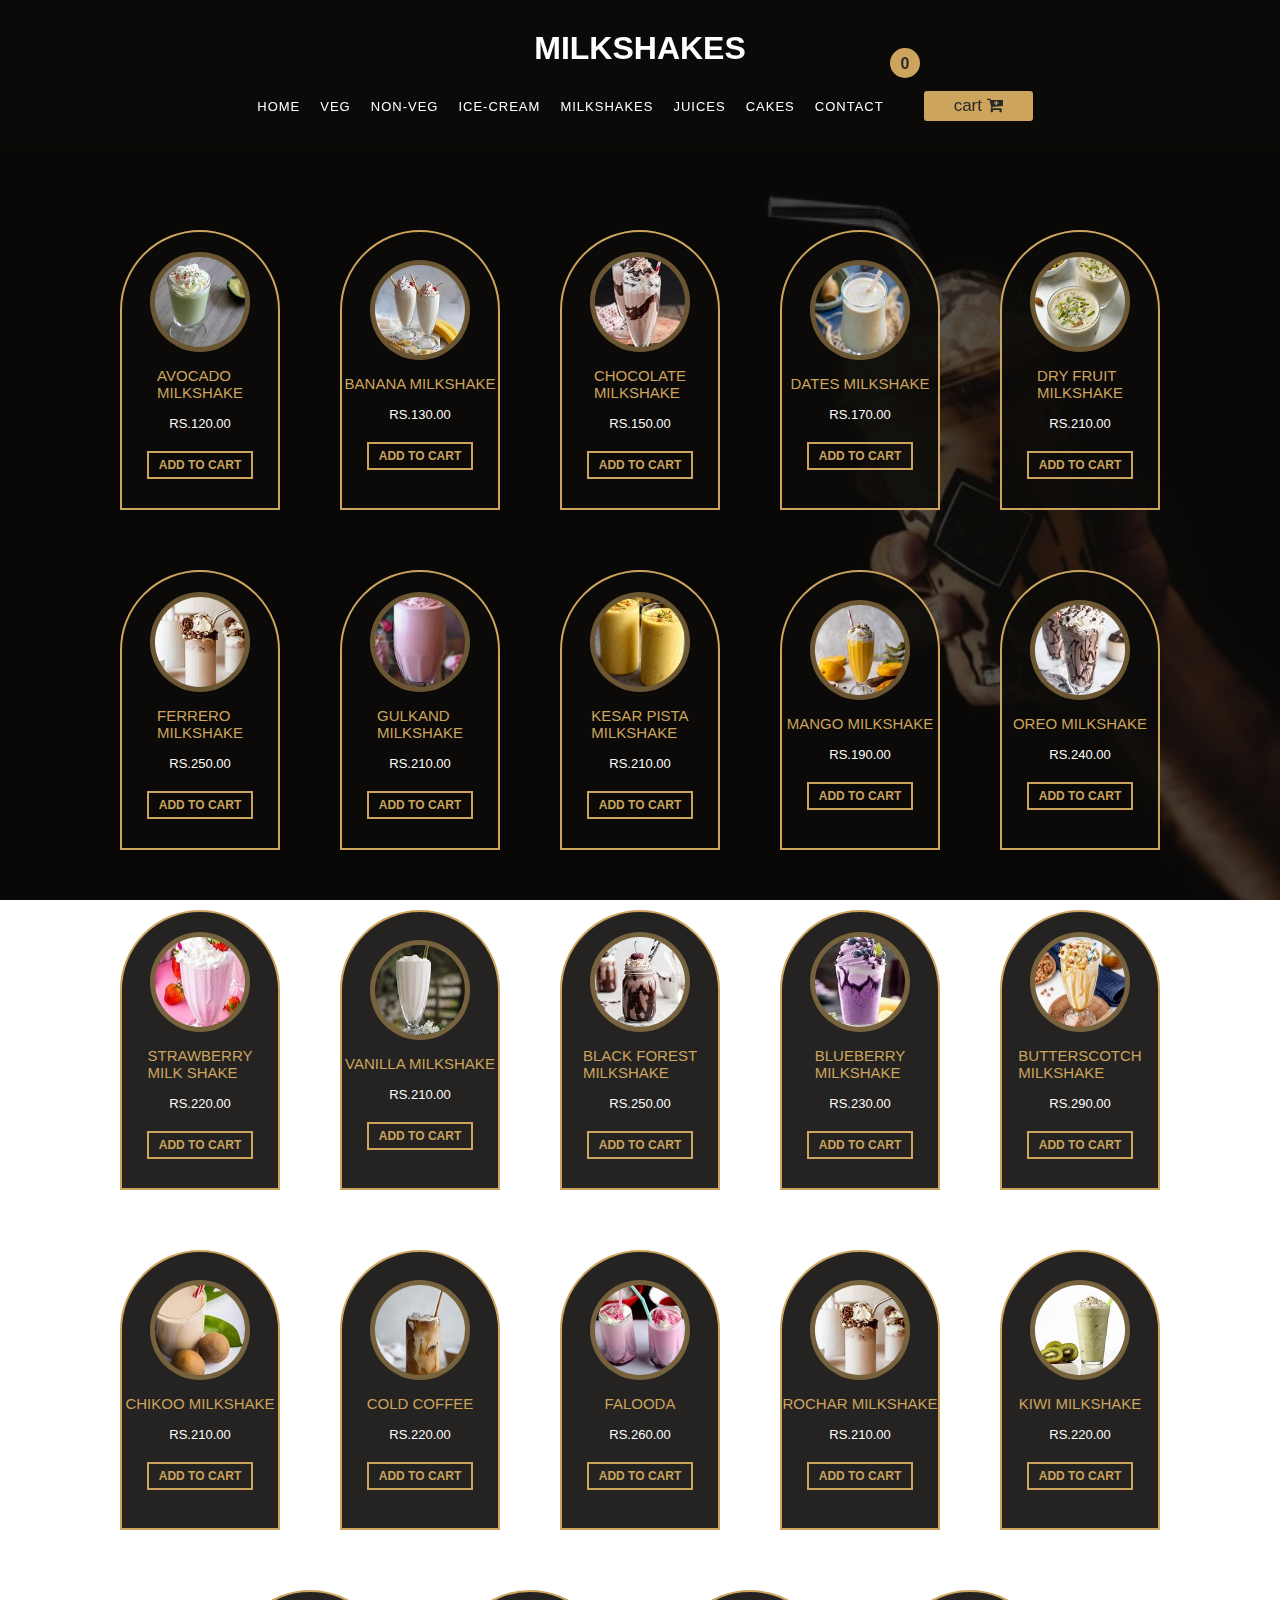
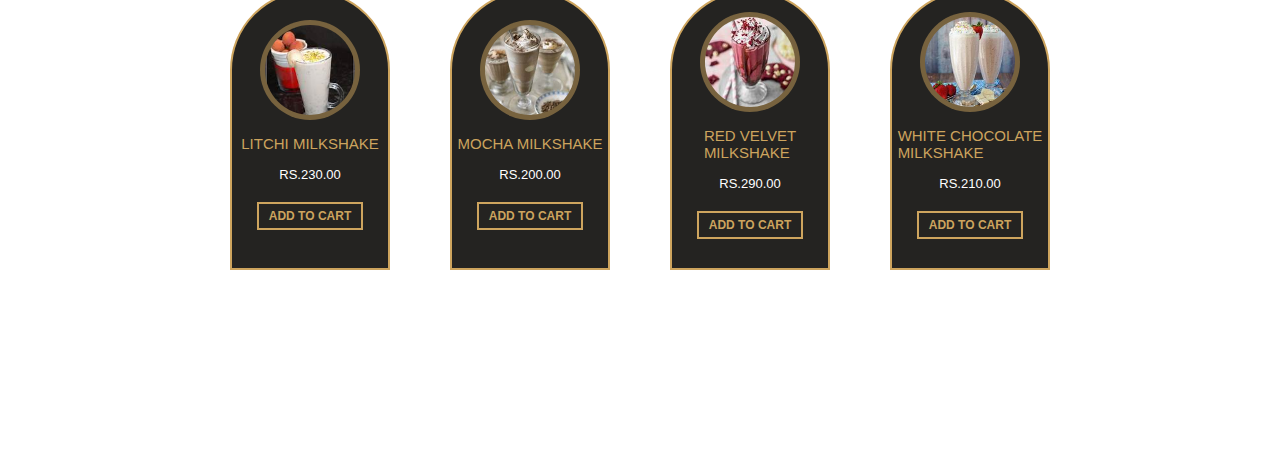
<file: milkshake.html>
<!DOCTYPE html>
<html lang="en">
<head>
    <meta charset="UTF-8">
    <meta name="viewport" content="width=device-width, initial-scale=1.0">
    <title>Milkshakes</title>
    <link rel="stylesheet" href="food_style.css">
    <link rel="stylesheet" href="https://cdnjs.cloudflare.com/ajax/libs/font-awesome/4.7.0/css/font-awesome.min.css">
    <style>
        .food{
            background: linear-gradient(rgba(12,11,9,0.7),rgba(12,11,9,0.7)),url(Photos/milkshake_backgound.jpeg);
            background-position: center;
            background-size: cover;
            background-attachment: fixed;
            
        }
    </style>
</head>
<body>
    <section  class="food">
        <header class="header">
            <h1>Milkshakes</h1>
            <nav>
                <ul>
                <li><a href="index.html">home</a></li>
                <li><a href="veg.html">Veg</a></li>
                <li><a href="non-veg.html">Non-Veg </a></li>
                <li><a href="ice_cream.html">Ice-Cream</a></li>
                <li><a href="milkshake.html">Milkshakes</a></li>
                <li><a href="juices.html">Juices</a></li>
                <li><a href="cakes.html">Cakes</a></li>
                <li><a href="contact.html">Contact</a></li>
                </ul>
                    <button class="btn-cart">cart 
                        <i class="fa fa-cart-plus"></i>
                    </button>
                    <div class="cart-count">0</div>
                
            </nav>

              <!--cart senction-->
       <div class="cart">
            <div class="cart-title">Cart items</div>
            <div class="cart-content">
                 <!--
                
                <div class="cart-box">
                    <img src="Photos/veg/fried_rice.jpeg" class="cart-img">
                    <div class="detail-box">
                        <div class="cart-food-title">fried rice</div>
                        <div class="price-box">
                            <div class="cart-price">Rs.150.00</div>
                            <div class="cart-amt">Rs.150.00</div>
                        </div>
                        <input type="number" value="1" class="cart-quantity">
                    </div>
                    <i class="fa fa-trash cart-remove" ></i>
                </div> -->
            </div>
                    <div class="total">
                        <div class="total-title">Total</div>
                        <div class="total-price">Rs.0</div>
                    </div>
            <button class="btn-buy">Place order</button>
            <i class="fa fa-close" id="cart-close"></i>
        </div>
        </header>

      
            


        <!-- food section-->
        <div class="container">
            <div class="food-box">
                <img src="Photos/milkshake/Avocado-Milkshake.jpg"class="food-img" alt="">
                <h2 class="food-title">Avocado <br> Milkshake</h2>
                <h3 class="food-price">Rs.120.00</h3>
                <button class="add-cart">
                    Add to Cart
                </button>
            </div>

            <div class="food-box">
                <img src="Photos/milkshake/Banana-Milkshake.jpg"class="food-img" alt="">
                <h2 class="food-title">Banana Milkshake</h2>
                <h3 class="food-price">Rs.130.00</h3>
                <button class="add-cart">
                    Add to Cart
                </button>
            </div>

            <div class="food-box">
                <img src="Photos/milkshake/Chocolate-Milkshake.jpg"class="food-img" alt="">
                <h2 class="food-title">Chocolate <br> Milkshake</h2>
                <h3 class="food-price">Rs.150.00</h3>
                <button class="add-cart">
                    Add to Cart
                </button>
            </div>

            <div class="food-box">
                <img src="Photos/milkshake/Dates-Milkshake.jpg"class="food-img" alt="">
                <h2 class="food-title">Dates Milkshake</h2>
                <h3 class="food-price">Rs.170.00</h3>
                <button class="add-cart">
                    Add to Cart
                </button>
            </div>
            
            <div class="food-box">
                <img src="Photos/milkshake/Dry-Fruit-Milkshake.jpg"class="food-img" alt="">
                <h2 class="food-title">Dry Fruit <br> Milkshake </h2>
                <h3 class="food-price">Rs.210.00</h3>
                <button class="add-cart">
                    Add to Cart
                </button>
            </div>
            
            <div class="food-box">
                <img src="Photos/milkshake/Ferrero-Rocher-Milkshake.jpg"class="food-img" alt="">
                <h2 class="food-title">Ferrero <br>Milkshake</h2>
                <h3 class="food-price">Rs.250.00</h3>
                <button class="add-cart">
                    Add to Cart
                </button>
            </div>
            
            <div class="food-box">
                <img src="Photos/milkshake/Gulkand-Milkshake.jpg"class="food-img" alt="">
                <h2 class="food-title">Gulkand <br>Milkshake</h2>
                <h3 class="food-price">Rs.210.00</h3>
                <button class="add-cart">
                    Add to Cart
                </button>
            </div>
            
            <div class="food-box">
                <img src="Photos/milkshake/Kesar-Pista-Milkshake.jpg"class="food-img" alt="">
                <h2 class="food-title">Kesar Pista <br> Milkshake</h2>
                <h3 class="food-price">Rs.210.00</h3>
                <button class="add-cart">
                    Add to Cart
                </button>
            </div>
            
            <div class="food-box">
                <img src="Photos/milkshake/Mango-Milkshake.jpg"class="food-img" alt="">
                <h2 class="food-title">Mango Milkshake</h2>
                <h3 class="food-price">Rs.190.00</h3>
                <button class="add-cart">
                    Add to Cart
                </button>
            </div>
            
            <div class="food-box">
                <img src="Photos/milkshake/Oreo-Milkshake.jpg"class="food-img" alt="">
                <h2 class="food-title">Oreo Milkshake</h2>
                <h3 class="food-price">Rs.240.00</h3>
                <button class="add-cart">
                    Add to Cart
                </button>
            </div>

            <div class="food-box">
                <img src="Photos/milkshake/Strawberry-Milkshake.jpg"class="food-img" alt="">
                <h2 class="food-title">Strawberry <br>Milk shake</h2>
                <h3 class="food-price">Rs.220.00</h3>
                <button class="add-cart">
                    Add to Cart
                </button>
            </div>

            <div class="food-box">
                <img src="Photos/milkshake/Vanilla-Milkshake.jpg"class="food-img" alt="">
                <h2 class="food-title">Vanilla Milkshake</h2>
                <h3 class="food-price">Rs.210.00</h3>
                <button class="add-cart">
                    Add to Cart
                </button>
            </div>

            <div class="food-box">
                <img src="Photos/milkshake/Black-Forest-Milkshake.jpeg"class="food-img" alt="">
                <h2 class="food-title">Black Forest <br> Milkshake</h2>
                <h3 class="food-price">Rs.250.00</h3>
                <button class="add-cart">
                    Add to Cart
                </button>
            </div>

            <div class="food-box">
                <img src="Photos/milkshake/Blueberry-Milkshake.jpeg"class="food-img" alt="">
                <h2 class="food-title">Blueberry <br> Milkshake</h2>
                <h3 class="food-price">Rs.230.00</h3>
                <button class="add-cart">
                    Add to Cart
                </button>
            </div>

            <div class="food-box">
                <img src="Photos/milkshake/Butterscotch-Milkshake.jpeg"class="food-img" alt="">
                <h2 class="food-title">Butterscotch <br> Milkshake</h2>
                <h3 class="food-price">Rs.290.00</h3>
                <button class="add-cart">
                    Add to Cart
                </button>
            </div>

            <div class="food-box">
                <img src="Photos/milkshake/Chikoo-Milkshake.jpeg"class="food-img" alt="">
                <h2 class="food-title">Chikoo Milkshake</h2>
                <h3 class="food-price">Rs.210.00</h3>
                <button class="add-cart">
                    Add to Cart
                </button>
            </div>

            <div class="food-box">
                <img src="Photos/milkshake/Cold-Coffee.jpeg"class="food-img" alt="">
                <h2 class="food-title">Cold Coffee</h2>
                <h3 class="food-price">Rs.220.00</h3>
                <button class="add-cart">
                    Add to Cart
                </button>
            </div>

            <div class="food-box">
                <img src="Photos/milkshake/Falooda-Milkshake.jpeg"class="food-img" alt="">
                <h2 class="food-title">Falooda</h2>
                <h3 class="food-price">Rs.260.00</h3>
                <button class="add-cart">
                    Add to Cart
                </button>
            </div>

            <div class="food-box">
                <img src="Photos/milkshake/Ferrero-Rocher-Milkshake.jpg"class="food-img" alt="">
                <h2 class="food-title">Rochar Milkshake</h2>
                <h3 class="food-price">Rs.210.00</h3>
                <button class="add-cart">
                    Add to Cart
                </button>
            </div>

            <div class="food-box">
                <img src="Photos/milkshake/Kiwi-Milkshake.jpeg"class="food-img" alt="">
                <h2 class="food-title">Kiwi Milkshake</h2>
                <h3 class="food-price">Rs.220.00</h3>
                <button class="add-cart">
                    Add to Cart
                </button>
            </div>

            <div class="food-box">
                <img src="Photos/milkshake/Litchi-Milkshake.jpeg"class="food-img" alt="">
                <h2 class="food-title">Litchi Milkshake</h2>
                <h3 class="food-price">Rs.230.00</h3>
                <button class="add-cart">
                    Add to Cart
                </button>
            </div>

            <div class="food-box">
                <img src="Photos/milkshake/Mocha-Milkshake.jpeg"class="food-img" alt="">
                <h2 class="food-title">Mocha Milkshake</h2>
                <h3 class="food-price">Rs.200.00</h3>
                <button class="add-cart">
                    Add to Cart
                </button>
            </div>

            <div class="food-box">
                <img src="Photos/milkshake/Red-Velvet-Milkshake.jpeg"class="food-img" alt="">
                <h2 class="food-title">Red Velvet <br>Milkshake</h2>
                <h3 class="food-price">Rs.290.00</h3>
                <button class="add-cart">
                    Add to Cart
                </button>
            </div>

            <div class="food-box">
                <img src="Photos/milkshake/White-Chocolate-Shake.jpeg"class="food-img" alt="">
                <h2 class="food-title">White Chocolate <br>  Milkshake</h2>
                <h3 class="food-price">Rs.210.00</h3>
                <button class="add-cart">
                    Add to Cart
                </button>
            </div>
        </div>
    </section>
    
       <script src="javascript/script.js"> </script>
    
</body>
</html>
</file>
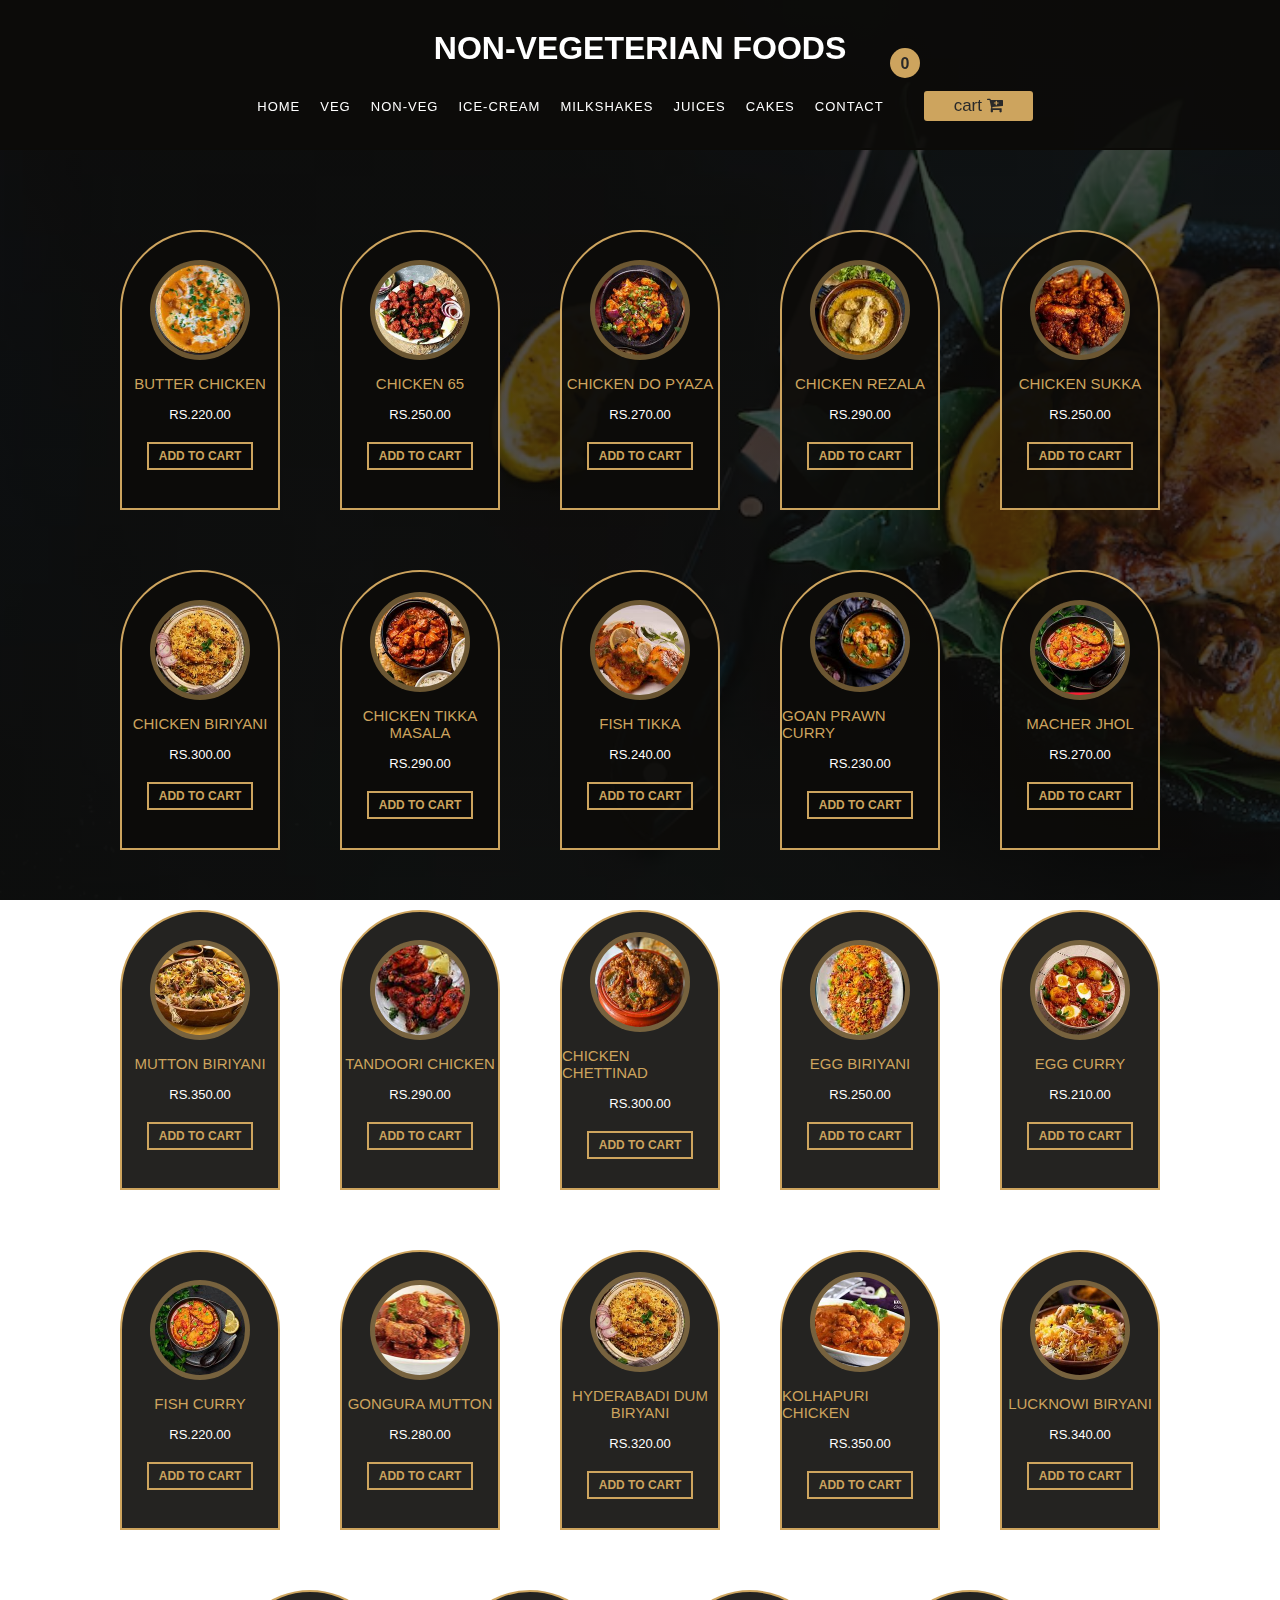
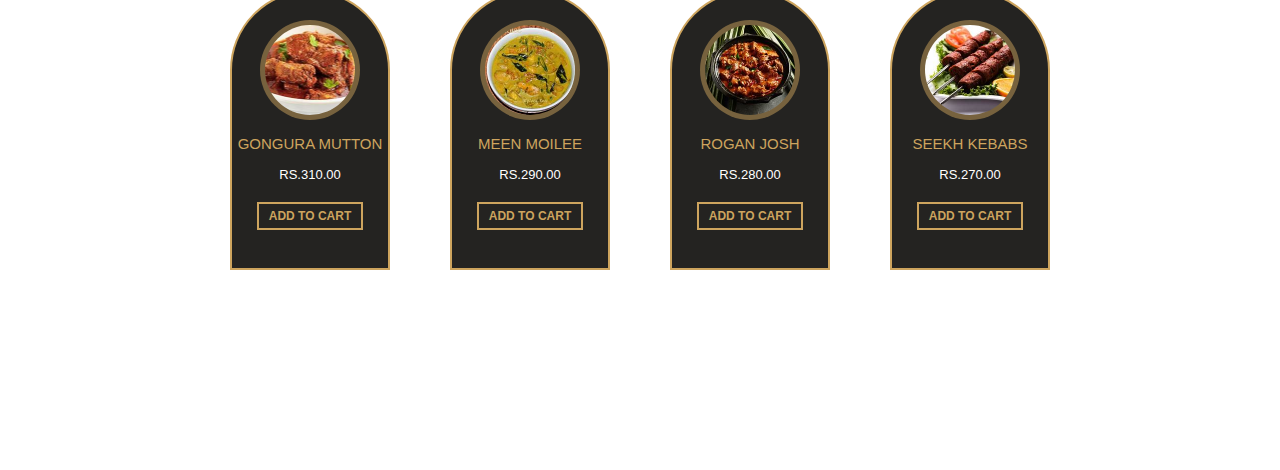
<file: non-veg.html>
<!DOCTYPE html>
<html lang="en">
<head>
    <meta charset="UTF-8">
    <meta name="viewport" content="width=device-width, initial-scale=1.0">
    <title>Non-Veg Foods</title>
    <link rel="stylesheet" href="food_style.css">
    <link rel="stylesheet" href="https://cdnjs.cloudflare.com/ajax/libs/font-awesome/4.7.0/css/font-awesome.min.css">
    <style>
        .food{
            background: linear-gradient(rgba(12,11,9,0.7),rgba(12,11,9,0.7)),url(Photos/non-veg-background2.jpeg);
            background-position: center;
            background-size: cover;
            background-attachment: fixed;
            
        }
    </style>
</head>
<body>
    <section  class="food">
        <header class="header">
            <h1>Non-Vegeterian foods</h1>
            <nav>
                <ul>
                <li><a href="index.html">home</a></li>
                <li><a href="veg.html">Veg</a></li>
                <li><a href="non-veg.html">Non-Veg </a></li>
                <li><a href="ice_cream.html">Ice-Cream</a></li>
                <li><a href="milkshake.html">Milkshakes</a></li>
                <li><a href="juices.html">Juices</a></li>
                <li><a href="cakes.html">Cakes</a></li>
                <li><a href="contact.html">Contact</a></li>
                </ul>
                    <button class="btn-cart">cart 
                        <i class="fa fa-cart-plus"></i>
                    </button>
                    <div class="cart-count">0</div>
                
            </nav>

              <!--cart senction-->
       <div class="cart">
            <div class="cart-title">Cart items</div>
            <div class="cart-content">
                 <!--
                
                <div class="cart-box">
                    <img src="Photos/veg/fried_rice.jpeg" class="cart-img">
                    <div class="detail-box">
                        <div class="cart-food-title">fried rice</div>
                        <div class="price-box">
                            <div class="cart-price">Rs.150.00</div>
                            <div class="cart-amt">Rs.150.00</div>
                        </div>
                        <input type="number" value="1" class="cart-quantity">
                    </div>
                    <i class="fa fa-trash cart-remove" ></i>
                </div> -->
            </div>
                    <div class="total">
                        <div class="total-title">Total</div>
                        <div class="total-price">Rs.0</div>
                    </div>
                
            
            <button class="btn-buy">Place order</button>
            <i class="fa fa-close" id="cart-close"></i>
        </div>
        </header>

      
            


        <!-- food section-->
        <div class="container">
            <div class="food-box">
                <img src="Photos/non-veg/butter_chicken.jpeg"class="food-img" alt="">
                <h2 class="food-title">Butter Chicken</h2>
                <h3 class="food-price">Rs.220.00</h3>
                <button class="add-cart">
                    Add to Cart
                </button>
            </div>

            <div class="food-box">
                <img src="Photos/non-veg/Chicken-65.jpeg"class="food-img" alt="">
                <h2 class="food-title">Chicken 65</h2>
                <h3 class="food-price">Rs.250.00</h3>
                <button class="add-cart">
                    Add to Cart
                </button>
            </div>

            <div class="food-box">
                <img src="Photos/non-veg/Chicken-Do_Pyaza.jpeg"class="food-img" alt="">
                <h2 class="food-title">Chicken do Pyaza</h2>
                <h3 class="food-price">Rs.270.00</h3>
                <button class="add-cart">
                    Add to Cart
                </button>
            </div>

            <div class="food-box">
                <img src="Photos/non-veg/Chicken-Rezala.jpeg"class="food-img" alt="">
                <h2 class="food-title">Chicken Rezala</h2>
                <h3 class="food-price">Rs.290.00</h3>
                <button class="add-cart">
                    Add to Cart
                </button>
            </div>
            
            <div class="food-box">
                <img src="Photos/non-veg/Chicken-Sukka.jpeg"class="food-img" alt="">
                <h2 class="food-title">Chicken Sukka</h2>
                <h3 class="food-price">Rs.250.00</h3>
                <button class="add-cart">
                    Add to Cart
                </button>
            </div>
            
            <div class="food-box">
                <img src="Photos/non-veg/Chicken_Biryani.jpeg"class="food-img" alt="">
                <h2 class="food-title">Chicken Biriyani</h2>
                <h3 class="food-price">Rs.300.00</h3>
                <button class="add-cart">
                    Add to Cart
                </button>
            </div>
            
            <div class="food-box">
                <img src="Photos/non-veg/chikken_tikka_masala.jpeg"class="food-img" alt="">
                <h2 class="food-title"><center>Chicken Tikka Masala</center></h2>
                <h3 class="food-price">Rs.290.00</h3>
                <button class="add-cart">
                    Add to Cart
                </button>
            </div>
            
            <div class="food-box">
                <img src="Photos/non-veg/Fish-Tikka.jpeg"class="food-img" alt="">
                <h2 class="food-title">Fish Tikka</h2>
                <h3 class="food-price">Rs.240.00</h3>
                <button class="add-cart">
                    Add to Cart
                </button>
            </div>
            
            <div class="food-box">
                <img src="Photos/non-veg/Goan-Prawn-Curry.jpeg"class="food-img" alt="">
                <h2 class="food-title">Goan Prawn Curry</h2>
                <h3 class="food-price">Rs.230.00</h3>
                <button class="add-cart">
                    Add to Cart
                </button>
            </div>
            
            <div class="food-box">
                <img src="Photos/non-veg/Machher-Jhol.jpeg"class="food-img" alt="">
                <h2 class="food-title">Macher JHol</h2>
                <h3 class="food-price">Rs.270.00</h3>
                <button class="add-cart">
                    Add to Cart
                </button>
            </div>

            <div class="food-box">
                <img src="Photos/non-veg/Mutton-Biryani.jpeg"class="food-img" alt="">
                <h2 class="food-title">Mutton Biriyani</h2>
                <h3 class="food-price">Rs.350.00</h3>
                <button class="add-cart">
                    Add to Cart
                </button>
            </div>

            <div class="food-box">
                <img src="Photos/non-veg/Tandoori_Chicken.jpeg"class="food-img" alt="">
                <h2 class="food-title">Tandoori Chicken</h2>
                <h3 class="food-price">Rs.290.00</h3>
                <button class="add-cart">
                    Add to Cart
                </button>
            </div>
            <div class="food-box">
                <img src="Photos/non-veg/Chicken-Chettinad.jpeg"class="food-img" alt="">
                <h2 class="food-title">Chicken chettinad</h2>
                <h3 class="food-price">Rs.300.00</h3>
                <button class="add-cart">
                    Add to Cart
                </button>
            </div>

            <div class="food-box">
                <img src="Photos/non-veg/Egg-Biryani.jpeg"class="food-img" alt="">
                <h2 class="food-title">Egg Biriyani</h2>
                <h3 class="food-price">Rs.250.00</h3>
                <button class="add-cart">
                    Add to Cart
                </button>
            </div>

            <div class="food-box">
                <img src="Photos/non-veg/Egg-Curry.jpeg"class="food-img" alt="">
                <h2 class="food-title">Egg Curry</h2>
                <h3 class="food-price">Rs.210.00</h3>
                <button class="add-cart">
                    Add to Cart
                </button>
            </div>

            <div class="food-box">
                <img src="Photos/non-veg/Fish-Curry.jpeg"class="food-img" alt="">
                <h2 class="food-title">Fish Curry</h2>
                <h3 class="food-price">Rs.220.00</h3>
                <button class="add-cart">
                    Add to Cart
                </button>
            </div>

            <div class="food-box">
                <img src="Photos/non-veg/Gongura-Mutton.jpeg"class="food-img" alt="">
                <h2 class="food-title">Gongura Mutton</h2>
                <h3 class="food-price">Rs.280.00</h3>
                <button class="add-cart">
                    Add to Cart
                </button>
            </div>

            <div class="food-box">
                <img src="Photos/non-veg/Hyderabadi-Dum-Biryani.jpeg"class="food-img" alt="">
                <h2 class="food-title"><center>Hyderabadi Dum Biryani</center></h2>
                <h3 class="food-price">Rs.320.00</h3>
                <button class="add-cart">
                    Add to Cart
                </button>
            </div>

            <div class="food-box">
                <img src="Photos/non-veg/Kolhapuri-Chicken.jpeg"class="food-img" alt="">
                <h2 class="food-title">Kolhapuri Chicken</h2>
                <h3 class="food-price">Rs.350.00</h3>
                <button class="add-cart">
                    Add to Cart
                </button>
            </div>

            <div class="food-box">
                <img src="Photos/non-veg/Lucknowi-Biryani.jpeg"class="food-img" alt="">
                <h2 class="food-title">Lucknowi Biryani</h2>
                <h3 class="food-price">Rs.340.00</h3>
                <button class="add-cart">
                    Add to Cart
                </button>
            </div>

            <div class="food-box">
                <img src="Photos/non-veg/Gongura-Mutton.jpeg"class="food-img" alt="">
                <h2 class="food-title">Gongura Mutton</h2>
                <h3 class="food-price">Rs.310.00</h3>
                <button class="add-cart">
                    Add to Cart
                </button>
            </div>

            <div class="food-box">
                <img src="Photos/non-veg/Meen-Moilee.jpeg"class="food-img" alt="">
                <h2 class="food-title">Meen Moilee</h2>
                <h3 class="food-price">Rs.290.00</h3>
                <button class="add-cart">
                    Add to Cart
                </button>
            </div>

            <div class="food-box">
                <img src="Photos/non-veg/Rogan-Josh.jpeg"class="food-img" alt="">
                <h2 class="food-title">Rogan Josh</h2>
                <h3 class="food-price">Rs.280.00</h3>
                <button class="add-cart">
                    Add to Cart
                </button>
            </div>

            <div class="food-box">
                <img src="Photos/non-veg/Seekh-Kebabs.jpeg"class="food-img" alt="">
                <h2 class="food-title">Seekh Kebabs</h2>
                <h3 class="food-price">Rs.270.00</h3>
                <button class="add-cart">
                    Add to Cart
                </button>
            </div>

            

        </div>
    </section>
    
       <script src="javascript/script.js"> </script>
    
</body>
</html>
</file>
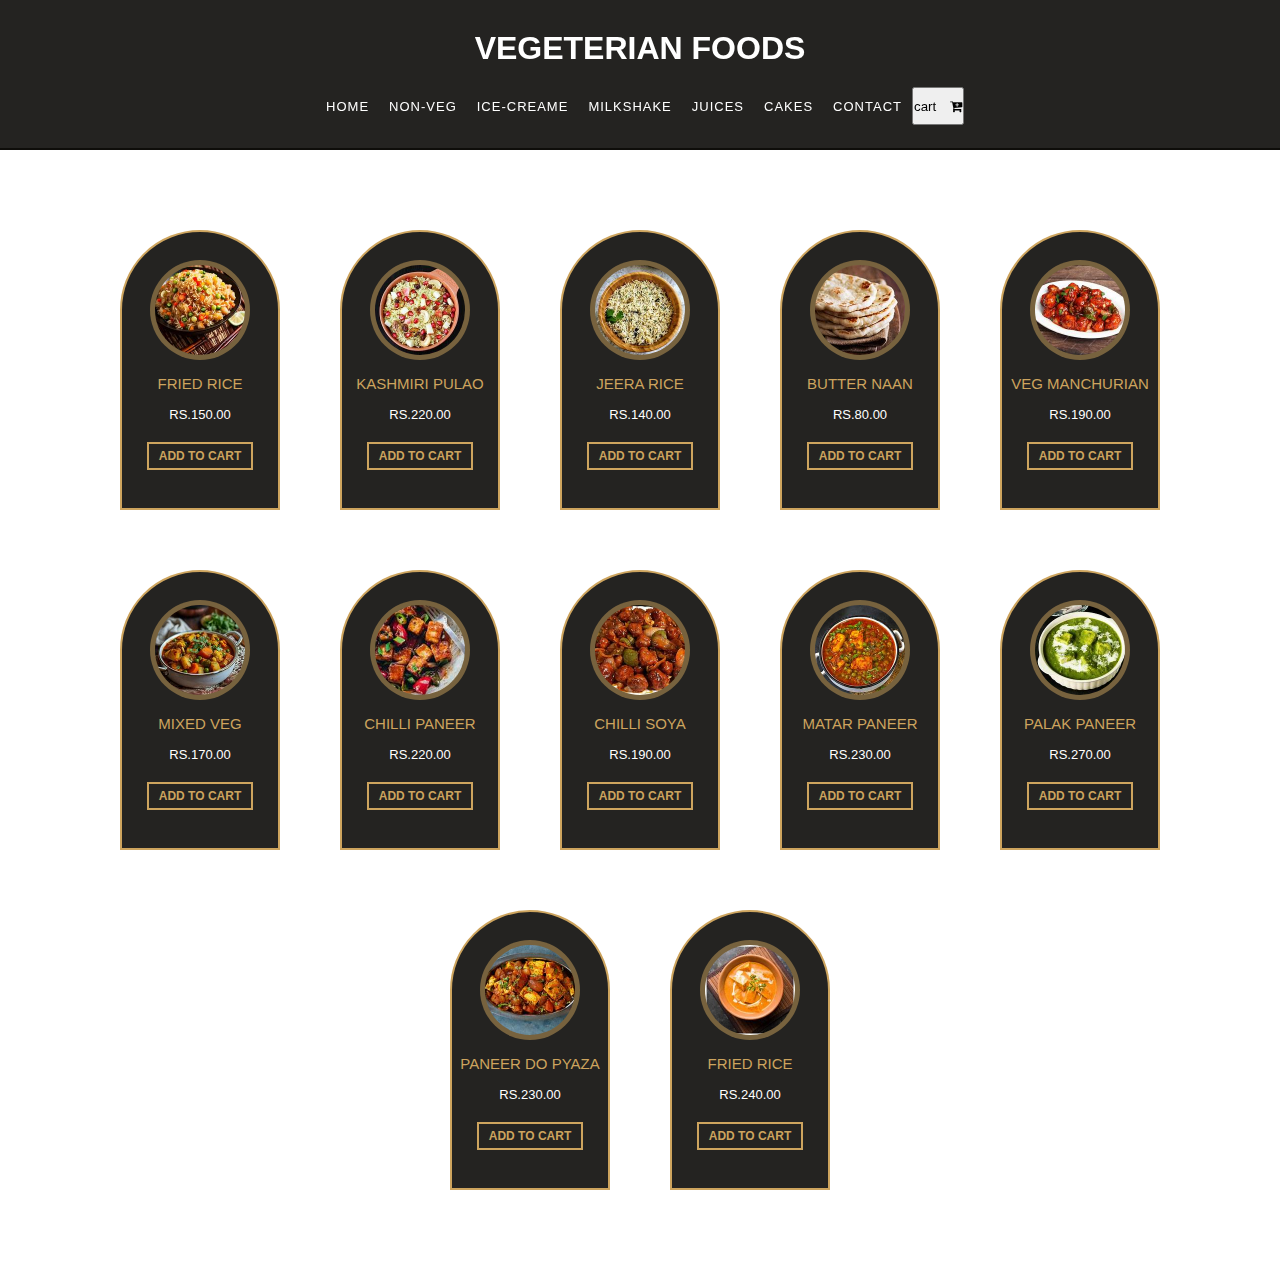
<file: veg-index.html>
<!DOCTYPE html>
<html lang="en">
<head>
    <meta charset="UTF-8">
    <meta name="viewport" content="width=device-width, initial-scale=1.0">
    <title>Veg Foods</title>
    <link rel="stylesheet" href="food_style.css">
    <link rel="stylesheet" href="https://cdnjs.cloudflare.com/ajax/libs/font-awesome/4.7.0/css/font-awesome.min.css">
</head>
<body>
    <section  class="veg">
        <header class="header">
            <h1>Vegeterian foods</h1>
            <nav>
                <ul>
                    <li><a href="index.html">Home</a></li>
                    <li><a href="non-veg-index.html">Non-Veg</a></li>
                    <li><a href="ice_cream-index.html">Ice-creame</a></li>
                    <li><a href="milkshake-index.html">Milkshake</a></li>
                    <li><a href="juices-index.html">Juices</a></li>
                    <li><a href="cackes-index.html">cakes</a></li>
                    <li><a href="">contact</a></li>
                    <button class="add-cart">cart 
                        <i class="fa fa-cart-plus"></i>
                    </button>
                </ul>
            </nav>

              <!--cart senction-->
        <div class="cart">
            <div class="cart-title">Cart items</div>
            <div class="cart-content">
                <div class="cart-box">
                    <img src="Photos/veg/fried_rice.jpeg" class="cart-img">
                    <div class="detail-box">
                        <div class="cart-food-title">fried rice</div>
                        <div class="price-box">
                            <div class="cart-price">Rs.150.00</div>
                            <div class="cart-amt">Rs.150.00</div>
                        </div>
                        <input type="number" value="1" class="cart-quantity">
                    </div>
                    <i class="fa fa-trash cart-remove"></i>
                </div>

                <div class="cart-box">
                    <img src="Photos/veg/fried_rice.jpeg" class="cart-img">
                    <div class="detail-box">
                        <div class="cart-food-title">fried rice</div>
                        <div class="price-box">
                            <div class="cart-price">Rs.150.00</div>
                            <div class="cart-amt">Rs.150.00</div>
                        </div>
                        <input type="number" value="1" class="cart-quantity">
                    </div>
                    <i class="fa fa-trash cart-remove"></i>
                </div>
            </div>
            <div class ="total">
                <div class="total-title">Total</div>
                <div class="total-price">Rs.0</div>
            </div>
            <button class="btn-buy">Place order</button>
            <i class="fa fa-close" id=""></i>
        </div>
        </header>

      
            


        <!-- food section-->
        <div class="container">
            <div class="food-box">
                <img src="Photos/veg/fried_rice.jpeg"class="food-img" alt="">
                <h2 class="food-title">Fried Rice</h2>
                <h3 class="food-price">Rs.150.00</h3>
                <button class="add-cart">
                    Add to Cart
                </button>
            </div>

            <div class="food-box">
                <img src="Photos/veg/kashmiri _pulaojpeg.jpeg"class="food-img" alt="">
                <h2 class="food-title">Kashmiri Pulao</h2>
                <h3 class="food-price">Rs.220.00</h3>
                <button class="add-cart">
                    Add to Cart
                </button>
            </div>

            <div class="food-box">
                <img src="Photos/veg/jeera_rice.jpeg"class="food-img" alt="">
                <h2 class="food-title">Jeera Rice</h2>
                <h3 class="food-price">Rs.140.00</h3>
                <button class="add-cart">
                    Add to Cart
                </button>
            </div>

            <div class="food-box">
                <img src="Photos/veg/naan.jpeg"class="food-img" alt="">
                <h2 class="food-title">Butter Naan</h2>
                <h3 class="food-price">Rs.80.00</h3>
                <button class="add-cart">
                    Add to Cart
                </button>
            </div>
            
            <div class="food-box">
                <img src="Photos/veg/veg_manchurian.jpeg"class="food-img" alt="">
                <h2 class="food-title">Veg Manchurian</h2>
                <h3 class="food-price">Rs.190.00</h3>
                <button class="add-cart">
                    Add to Cart
                </button>
            </div>
            
            <div class="food-box">
                <img src="Photos/veg/mix_veg.jpeg"class="food-img" alt="">
                <h2 class="food-title">Mixed Veg</h2>
                <h3 class="food-price">Rs.170.00</h3>
                <button class="add-cart">
                    Add to Cart
                </button>
            </div>
            
            <div class="food-box">
                <img src="Photos/veg/chili_panner.jpeg"class="food-img" alt="">
                <h2 class="food-title">Chilli Paneer</h2>
                <h3 class="food-price">Rs.220.00</h3>
                <button class="add-cart">
                    Add to Cart
                </button>
            </div>
            
            <div class="food-box">
                <img src="Photos/veg/chilli_soya.jpeg"class="food-img" alt="">
                <h2 class="food-title">Chilli soya</h2>
                <h3 class="food-price">Rs.190.00</h3>
                <button class="add-cart">
                    Add to Cart
                </button>
            </div>
            
            <div class="food-box">
                <img src="Photos/veg/matar_paneer.jpeg"class="food-img" alt="">
                <h2 class="food-title">Matar Paneer</h2>
                <h3 class="food-price">Rs.230.00</h3>
                <button class="add-cart">
                    Add to Cart
                </button>
            </div>
            
            <div class="food-box">
                <img src="Photos/veg/palak_paneer.jpeg"class="food-img" alt="">
                <h2 class="food-title">Palak Paneer</h2>
                <h3 class="food-price">Rs.270.00</h3>
                <button class="add-cart">
                    Add to Cart
                </button>
            </div>

            <div class="food-box">
                <img src="Photos/veg/paneer_do_pyaza.jpeg"class="food-img" alt="">
                <h2 class="food-title">Paneer Do Pyaza</h2>
                <h3 class="food-price">Rs.230.00</h3>
                <button class="add-cart">
                    Add to Cart
                </button>
            </div>

            <div class="food-box">
                <img src="Photos/veg/sahi_paneer.jpeg"class="food-img" alt="">
                <h2 class="food-title">Fried Rice</h2>
                <h3 class="food-price">Rs.240.00</h3>
                <button class="add-cart">
                    Add to Cart
                </button>
            </div>
        </div>
    </section>
    
       
    
</body>
</html>
</file>
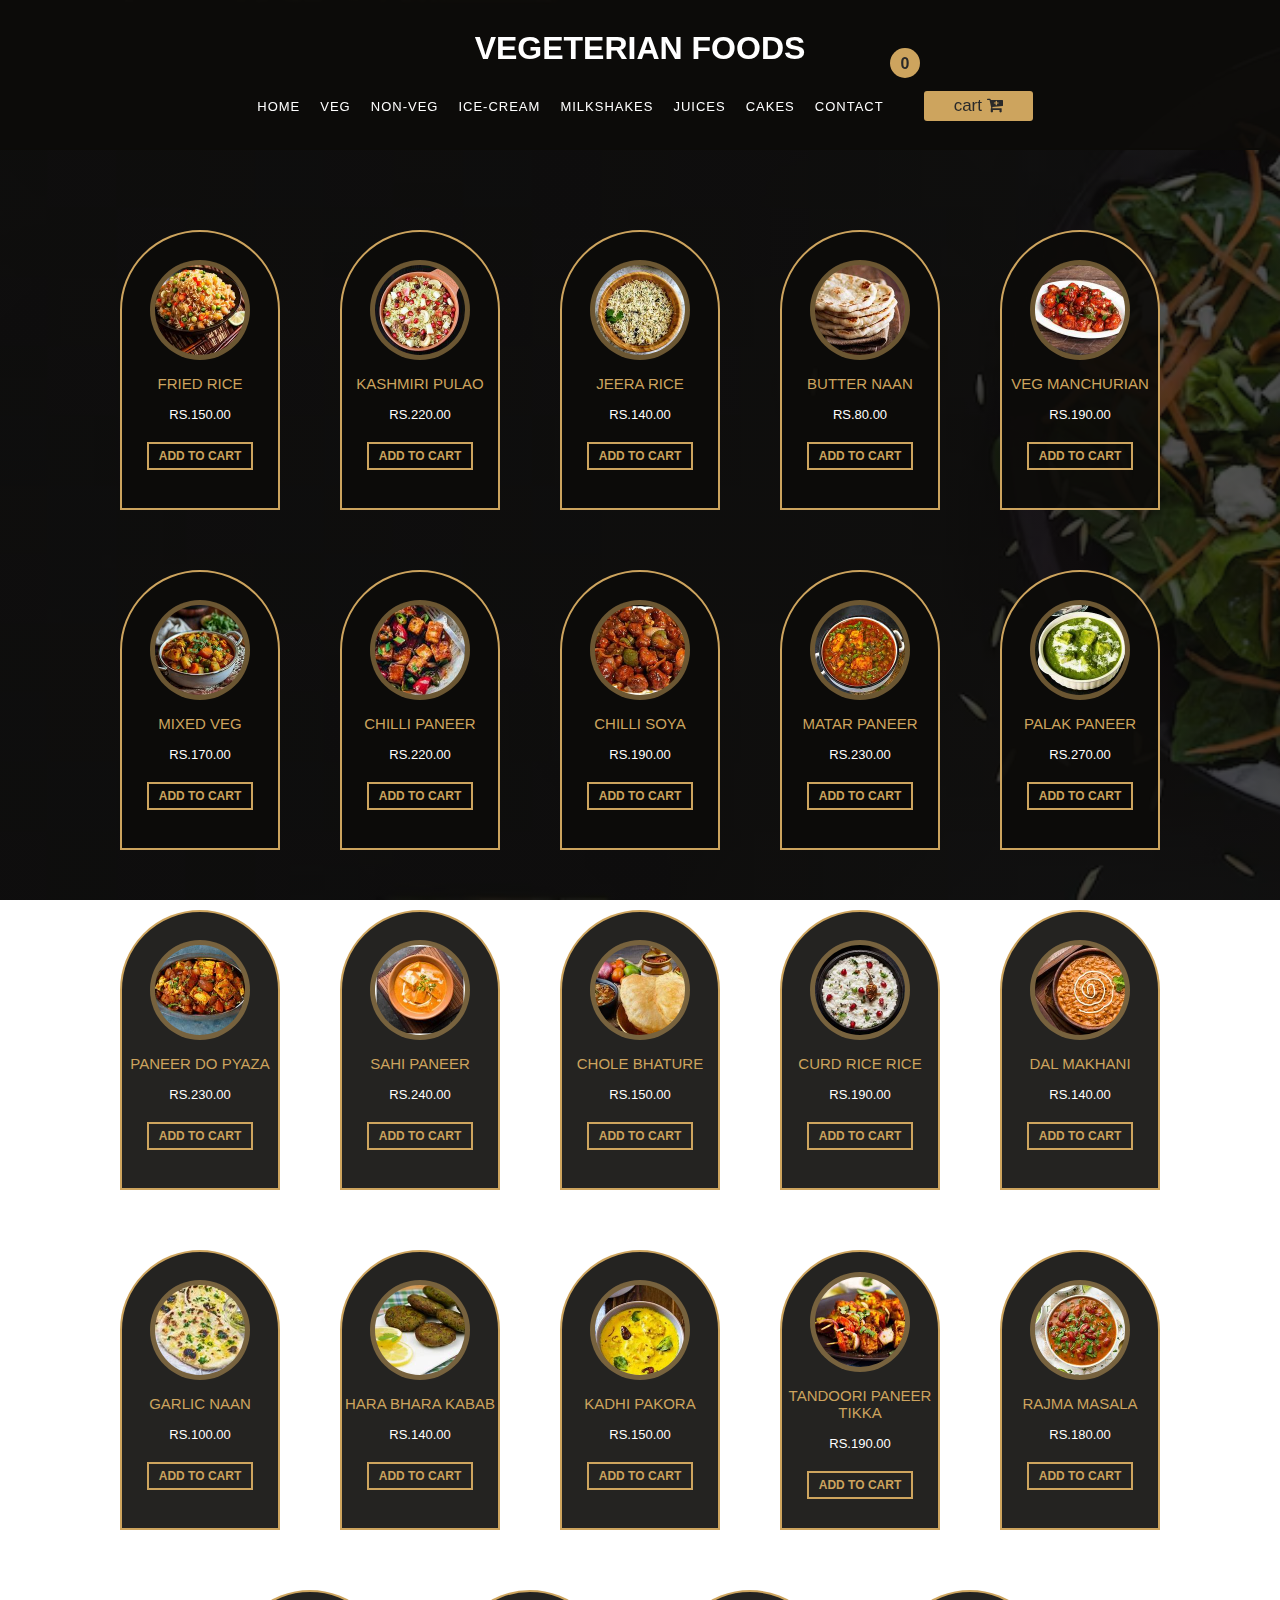
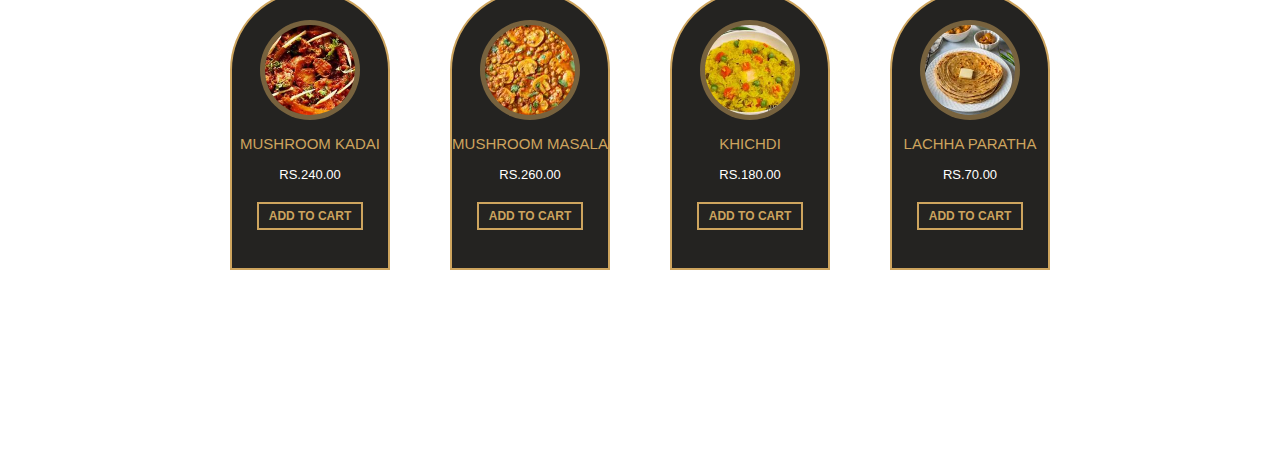
<file: veg.html>
<!DOCTYPE html>
<html lang="en">
<head>
    <meta charset="UTF-8">
    <meta name="viewport" content="width=device-width, initial-scale=1.0">
    <title>Veg Foods</title>
    <link rel="stylesheet" href="food_style.css">
    <link rel="stylesheet" href="https://cdnjs.cloudflare.com/ajax/libs/font-awesome/4.7.0/css/font-awesome.min.css">
    <style>
        .food{
            background: linear-gradient(rgba(12,11,9,0.7),rgba(12,11,9,0.7)),url(Photos/veg_background.jpeg);
            background-position: center;
            background-size: cover;
            background-attachment: fixed;
        }
    </style>
</head>
<body>
    <section  class="food">
        <header class="header">
            <h1>Vegeterian foods</h1>
            <nav>
                <ul>
                <li><a href="index.html">home</a></li>
                <li><a href="veg.html">Veg</a></li>
                <li><a href="non-veg.html">Non-Veg </a></li>
                <li><a href="ice_cream.html">Ice-Cream</a></li>
                <li><a href="milkshake.html">Milkshakes</a></li>
                <li><a href="juices.html">Juices</a></li>
                <li><a href="cakes.html">Cakes</a></li>
                <li><a href="contact.html">Contact</a></li>
                </ul>
                    <button class="btn-cart">cart 
                        <i class="fa fa-cart-plus"></i>
                    </button>
                    <div class="cart-count">0</div>
                
            </nav>

              <!--cart senction-->
            <div class="cart">
                <div class="cart-title">Cart items</div>
                
                <div class="cart-content">
                      <!--<div class="cart-box">
                    <img src="Photos/veg/fried_rice.jpeg" class="cart-img">
                    <div class="detail-box">
                        <div class="cart-food-title">fried rice</div>
                        <div class="price-box">
                            <div class="cart-price">Rs.150.00</div>
                            <div class="cart-amt">Rs.150.00</div>
                        </div>
                        <input type="number" value="1" class="cart-quantity">
                    </div>
                    <i class="fa fa-trash cart-remove" ></i>
                </div> -->
                </div>
            
                <div class="total">
                    <div class="total-title">Total</div>
                    <div class="total-price">Rs.0</div>
                </div>
            
                <button class="btn-buy">Place order</button>
                <i class="fa fa-close" id="cart-close"></i>
            </div>
</header>

<!-- food section-->
        <div class="container">
            <div class="food-box">
                <img src="Photos/veg/fried_rice.jpeg"class="food-img" alt="">
                <h2 class="food-title">Fried Rice</h2>
                <h3 class="food-price">Rs.150.00</h3>
                <button class="add-cart">
                    Add to Cart
                </button>
            </div>

            <div class="food-box">
                <img src="Photos/veg/kashmiri _pulaojpeg.jpeg"class="food-img" alt="">
                <h2 class="food-title">Kashmiri Pulao</h2>
                <h3 class="food-price">Rs.220.00</h3>
                <button class="add-cart">
                    Add to Cart
                </button>
            </div>

            <div class="food-box">
                <img src="Photos/veg/jeera_rice.jpeg"class="food-img" alt="">
                <h2 class="food-title">Jeera Rice</h2>
                <h3 class="food-price">Rs.140.00</h3>
                <button class="add-cart">
                    Add to Cart
                </button>
            </div>

            <div class="food-box">
                <img src="Photos/veg/naan.jpeg"class="food-img" alt="">
                <h2 class="food-title">Butter Naan</h2>
                <h3 class="food-price">Rs.80.00</h3>
                <button class="add-cart">
                    Add to Cart
                </button>
            </div>
            
            <div class="food-box">
                <img src="Photos/veg/veg_manchurian.jpeg"class="food-img" alt="">
                <h2 class="food-title">Veg Manchurian</h2>
                <h3 class="food-price">Rs.190.00</h3>
                <button class="add-cart">
                    Add to Cart
                </button>
            </div>
            
            <div class="food-box">
                <img src="Photos/veg/mix_veg.jpeg"class="food-img" alt="">
                <h2 class="food-title">Mixed Veg</h2>
                <h3 class="food-price">Rs.170.00</h3>
                <button class="add-cart">
                    Add to Cart
                </button>
            </div>
            
            <div class="food-box">
                <img src="Photos/veg/chili_panner.jpeg"class="food-img" alt="">
                <h2 class="food-title">Chilli Paneer</h2>
                <h3 class="food-price">Rs.220.00</h3>
                <button class="add-cart">
                    Add to Cart
                </button>
            </div>
            
            <div class="food-box">
                <img src="Photos/veg/chilli_soya.jpeg"class="food-img" alt="">
                <h2 class="food-title">Chilli soya</h2>
                <h3 class="food-price">Rs.190.00</h3>
                <button class="add-cart">
                    Add to Cart
                </button>
            </div>
            
            <div class="food-box">
                <img src="Photos/veg/matar_paneer.jpeg"class="food-img" alt="">
                <h2 class="food-title">Matar Paneer</h2>
                <h3 class="food-price">Rs.230.00</h3>
                <button class="add-cart">
                    Add to Cart
                </button>
            </div>
            
            <div class="food-box">
                <img src="Photos/veg/palak_paneer.jpeg"class="food-img" alt="">
                <h2 class="food-title">Palak Paneer</h2>
                <h3 class="food-price">Rs.270.00</h3>
                <button class="add-cart">
                    Add to Cart
                </button>
            </div>

            <div class="food-box">
                <img src="Photos/veg/paneer_do_pyaza.jpeg"class="food-img" alt="">
                <h2 class="food-title">Paneer Do Pyaza</h2>
                <h3 class="food-price">Rs.230.00</h3>
                <button class="add-cart">
                    Add to Cart
                </button>
            </div>

            <div class="food-box">
                <img src="Photos/veg/sahi_paneer.jpeg"class="food-img" alt="">
                <h2 class="food-title">sahi paneer</h2>
                <h3 class="food-price">Rs.240.00</h3>
                <button class="add-cart">
                    Add to Cart
                </button>
            </div>

            <div class="food-box">
                <img src="Photos/veg/chole-bhature.jpeg"class="food-img" alt="">
                <h2 class="food-title">chole bhature</h2>
                <h3 class="food-price">Rs.150.00</h3>
                <button class="add-cart">
                    Add to Cart
                </button>
            </div>

            <div class="food-box">
                <img src="Photos/veg/Curd-Rice.jpeg"class="food-img" alt="">
                <h2 class="food-title">Curd Rice Rice</h2>
                <h3 class="food-price">Rs.190.00</h3>
                <button class="add-cart">
                    Add to Cart
                </button>
            </div>

            <div class="food-box">
                <img src="Photos/veg/Dal-Makhani.jpeg"class="food-img" alt="">
                <h2 class="food-title">Dal Makhani</h2>
                <h3 class="food-price">Rs.140.00</h3>
                <button class="add-cart">
                    Add to Cart
                </button>
            </div>

            <div class="food-box">
                <img src="Photos/veg/Garlic-Naan.jpeg"class="food-img" alt="">
                <h2 class="food-title">Garlic Naan</h2>
                <h3 class="food-price">Rs.100.00</h3>
                <button class="add-cart">
                    Add to Cart
                </button>
            </div>

            <div class="food-box">
                <img src="Photos/veg/Hara-Bhara-Kabab.jpeg"class="food-img" alt="">
                <h2 class="food-title">Hara Bhara Kabab</h2>
                <h3 class="food-price">Rs.140.00</h3>
                <button class="add-cart">
                    Add to Cart
                </button>
            </div>

            <div class="food-box">
                <img src="Photos/veg/Kadhi-Pakora.jpeg"class="food-img" alt="">
                <h2 class="food-title">Kadhi Pakora</h2>
                <h3 class="food-price">Rs.150.00</h3>
                <button class="add-cart">
                    Add to Cart
                </button>
            </div>
            
            <div class="food-box">
                <img src="Photos/veg/Tandoori-Paneer-Tikka.jpeg" class="food-img" alt="">
                <h2 class="food-title"> <center>Tandoori Paneer Tikka</center></h2>
                <h3 class="food-price">Rs.190.00</h3>
                <button class="add-cart">
                    Add to Cart
                </button>
            </div>

            <div class="food-box">
                <img src="Photos/veg/Rajma-Masala.jpeg"class="food-img" alt="">
                <h2 class="food-title">Rajma Masala</h2>
                <h3 class="food-price">Rs.180.00</h3>
                <button class="add-cart">
                    Add to Cart
                </button>
            </div>

            <div class="food-box">
                <img src="Photos/veg/Mushroom-Kadai.jpeg"class="food-img" alt="">
                <h2 class="food-title">Mushroom Kadai</h2>
                <h3 class="food-price">Rs.240.00</h3>
                <button class="add-cart">
                    Add to Cart
                </button>
            </div>

            <div class="food-box">
                <img src="Photos/veg/Mushroom-Masala.jpeg"class="food-img" alt="">
                <h2 class="food-title">Mushroom Masala</h2>
                <h3 class="food-price">Rs.260.00</h3>
                <button class="add-cart">
                    Add to Cart
                </button>
            </div>

            <div class="food-box">
                <img src="Photos/veg/Khichdi.jpeg"class="food-img" alt="">
                <h2 class="food-title">Khichdi</h2>
                <h3 class="food-price">Rs.180.00</h3>
                <button class="add-cart">
                    Add to Cart
                </button>
            </div>

            <div class="food-box">
                <img src="Photos/veg/Lachha-Paratha.jpeg"class="food-img" alt="">
                <h2 class="food-title">Lachha Paratha</h2>
                <h3 class="food-price">Rs.70.00</h3>
                <button class="add-cart">
                    Add to Cart
                </button>
            </div>
        </div>
    </section>
    
       <script src="javascript/script.js"> </script>
    
</body>
</html>
</file>
<file: style.css>
*{
    margin: 0;
    padding: 0;
    box-sizing: border-box;
    font-family: system-ui, -apple-system, BlinkMacSystemFont, 'Segoe UI', Roboto, Oxygen, Ubuntu, Cantarell, 'Open Sans', 'Helvetica Neue', sans-serif;
}
.home{
    min-height: 100vh;
    background:linear-gradient(rgba(0,0,0,0.7),rgba(0,0,0,0.7)), url("Photos/food_backgound.jpeg") ;
    background-size: cover;
    background-repeat: no-repeat;
}
nav{
    display: flex;
    justify-content: space-between;
    align-items: center;
    background: rgba(12,11,9,0.6); color: #fff;
    padding: 10px 150px;
}
nav .logo h1{
    text-transform: uppercase;
    color: #cda45e;
    font-size: 25px;
}
nav .logo h1 span{
    color: #fff;
    font-family: 'Dancing Script',cursive;
    font-size: 25px;
    text-transform: lowercase;
}
nav ul{
    display: flex;
}
nav ul li{
    list-style: none;
    padding: 15px;
}
nav ul li a{
    text-decoration: none; 
    color: #fff;
    font-size: 15px;
    text-transform: uppercase;
    transition: 0.4s ease;
}
nav ul li a:hover{
    color: #cda45e;
}
nav .social{
    display: flex;
    justify-content: center;
    align-items: center;
    gap: 10px;
}
nav .social a{
    background: transparent;
    border: 2px solid #cda45e;
    height: 30px;
    width: 30px;
    display: block;
    display: flex;
    justify-content: center;
    align-items: center;
    text-decoration: none;
    transition: 0.4s ease;
}
nav .social a:hover i{
    color: #292929;
}
nav .social a:hover{
    background: #cda45e;
}

nav .social a i{
    font-size: 10px;
    color: #cda45e;
    
}
.banner{
    display: flex;
    flex-direction: column;
    justify-content: center;
    align-items: center;
    min-height: 80vh;
    margin-top : -50px;
}
.banner h2{
    color: #fff;
    text-transform: uppercase;
    letter-spacing: 5px;
    border: 1px solid #cda45e;
    padding: 20px;
    font-size: 30px;
}
.banner h2 span{
    color: #cda45e;
}
.banner h3{
    color: #fff;
    padding: 20px;
    font-weight: 500;
    font-size: 35px;
    font-family: 'Dancing script',cursive;

}
.special{
    display: flex;
    justify-content: center;
    align-items: center;
    gap: 20px;
}
.special h1{
    background-color: #cda45e;
    color:#292929 ;
    padding: 10px;
    font-size: 12px;
    word-spacing: 5px;
    text-transform:uppercase ;
    position: absolute;
    left: 700px;
    top: 390px;
}
.special .special-box{
    height: 220px;
    width: 160px;
    background: rgba(0,0,0,0.6);
    margin-top: -150px;
    border-top-right-radius: 100px;
    border-top-left-radius:100px ;
    border: 2px solid #cda45e;
    display: flex;
    justify-content: center;
    align-items: center;
    flex-direction: column;
}
.special-box img{
    height: 100px;
    width: 100px;
    border-radius: 50%;
    object-fit: cover;
    border: 5px solid #cda45e;
}
.special-box h2{
    color: #cda45e;
    font-size: 15px;
    font-weight: 400;
    padding: 10px;
    text-transform: capitalize;
}
.special-box h3{
    color: #fff;
    font-size: 18px;
    font-weight: 900;
    padding: 5px;
} 
/*000contact section*/
.container{
    display: flex;
    justify-content: center;
    align-items: center;
    height: 90vh;
    margin: 20px;
    gap: 20px;
}

.panel{
    height: 450px;
    width: 500px;
    padding: 10px;
}
.panel h3{
    color: #cda45e;
    text-transform: uppercase;
    padding: 3px;
}
.address{
    display: flex;
    flex-wrap: wrap;
    justify-content: center;
    align-items: center;
    gap: 10px;
}
.box{
    height: 200px;
    width: 230px;
    border: 2px solid #cda45e;
    background-color: rgba(12,11,9,0.6);
    display: flex;
    flex-direction: column;
    justify-content: center;
    align-items: center;
    color: #cda45e;
    overflow: hidden;
    transition: 0.3s ease;
    cursor: pointer;
}
.box i{
    font-size:25px ;
    color: #fff;
    text-align: center;
}

.box-1 h1{
    font-size: 16px;
    text-transform: uppercase;
    padding-top: 2px;
}
.box-1 h2{
    font-size:14px ;
    padding: 5px;

}
.box-2 i{
    font-size: 40px;

}
.box h3{
    font-size: 15px;
    padding-top:10px ;
}
.box:hover{
    transform: scale(0.9);
}
.contact{
    background-color: rgba(12,11,9,0.6);
    padding: 10px;
    border: 2px solid #cda45e;
    display: flex;
    flex-direction: column;
    justify-content: center;
    align-items: center;
    height: 420px;

}
.from-group{
    padding: 10px;
    
}
input{
    height: 30px;
    width: 300px;
    padding: 5px;
    font-size: 14px;
    background: #cda45e7c;
    color: #fff;
    border:none ;
    outline: none;

}

textarea{
    background: #cda45e7c;
    border: none;
    resize: none;
    color: #fff;
    padding: 10px;
    outline: none;
}
.btn-send{
    padding: 8px 30px;
    background-color: transparent;
    border: 2px solid #cda45e;
    outline: none;
    color: #cda45e;
    font-size: 16px;
    cursor: pointer;
    transition: 0.4s ease;
}
.btn-send:hover{
    background-color: #cda45e;
    color: #292929;
}
/* ========== Responsive Design ========== */

/* Tablets */
@media (max-width: 768px) {
    nav {
        flex-direction: column;
        padding: 10px 30px;
        text-align: center;
    }

    nav ul {
        flex-direction: column;
        gap: 10px;
    }

    .banner h2 {
        font-size: 24px;
        padding: 15px;
    }

    .banner h3 {
        font-size: 28px;
        text-align: center;
    }

    .special h1 {
        position: static;
        margin-bottom: 10px;
        font-size: 14px;
    }

    .special {
        flex-direction: column;
        align-items: center;
    }
}

/* Phones */
@media (max-width: 480px) {
    nav {
        padding: 10px 20px;
    }

    .banner h2 {
        font-size: 20px;
        padding: 10px;
    }

    .banner h3 {
        font-size: 22px;
    }

    .special-box {
        height: 200px;
        width: 150px;
    }

    .special-box h2 {
        font-size: 14px;
    }

    .special-box h3 {
        font-size: 16px;
    }
}
</file>
<file: food_style.css>
*{
    margin: 0;
    padding: 0;
    box-sizing: border-box;
    font-family: 'Roboto',sans-serif;

}

.food{
    min-height: 230vh;
    background: linear-gradient(rgba(0,0,0,0.6),rgba(0,0,0,0.6));
    background-size: cover;
    background-attachment:fixed ;
}
header{
    background: rgba(12,11,9,0.9);
    height: 150px;
    border-bottom:2px solid rgba(12,11,9,0.9) ;
    position: fixed;
    width: 100%;
    z-index: 10 ;
}
header h1{
    color: #fff;
    text-align: center;
    padding: 30px 0 20px 0;
    text-transform: uppercase;
}
header nav{
    display:flex;
    justify-content: center;
    align-items: center;
}
header nav ul{
    display: flex;
}
header nav ul li{
    list-style: none;
    padding: 10px;
}

header nav ul li a {
    text-decoration: none;
    color: #fff;
    text-transform: uppercase;
    font-size: 13px;
    font-weight: 500;
    letter-spacing: 1px;
    transition: 0.4s ease-in;
}
header nav ul li a:hover{
    color: #cda45e;

}
.btn-cart{
    padding: 5px 30px;
    margin-left: 30px;
    border: 0;
    outline: 0;
    background-color: #cda45e;
    color: #292929;
    font-size: 17px;
    border-radius: 3px;
    cursor: pointer;
    transition: 0.4s ease-in;
}
.add-cart:hover{
    color: #cda45e;
    background-color: transparent;
    border: 2px solid #cda45e;
}
.add-cart i{
    margin-left: 10px;
}
.cart-count{
    position:absolute;
    background-color: #cda45e;
    color: #292929;
    text-align: center;
    top:48px;
    right: 360px;
    height: 30px;
    width: 30px;
    padding: 3px;
    line-height: 25px;
    border-radius: 50%;
    font-weight: 600;
    z-index: 10;
}
/*cart section*/
.cart{
    
    position: fixed;
    top: 0;
    right: -100%;
    width: 400px;
    height: 100%;
    overflow-y: auto;
    overflow-x: hidden;
    background-color: rgba(12,11,9,1);
    color: #cda45e;
    text-transform: uppercase;
    box-shadow: 0 1px 4px rgba(40,37,37,0.1);
    padding: 20px;
    z-index: 100;
    transition: right 0.3s ease;
    
}
.cart-active{
    right: 0;
    
}
.cart-title{
    text-align: center;
    font-size: 20px;
    font-weight: 500;
    margin-bottom: 20px;
    padding-bottom: 20px;
    border-bottom: 1px solid #cda45e7a;

}
.cart-box{
    display: grid;
    grid-template-columns: 32% 50% 18%;
    align-items: center;
    gap: 15px;
    margin-top: 20px;
    padding-bottom: 10px;
    border-bottom: 2px solid #cda45e7a;
}
.cart-img{
    height: 75px;
    width: 75px;
    border-radius:50% ;
    background-color: #292929;
    padding: 5px;
    object-fit: cover;
    margin-left: 20px ;
}
.detail-box{
    display: grid;
    row-gap: 15px;
}
.price-box{
    display: flex;
    justify-content: space-between;
}
.cart-food-title{
    font-size: 15px;
    font-weight: 500;

}
.cart-price{
   font-weight: 600;
}
.cart-amt{
    font-weight: 600;
}
.cart-quantity{
    background-color: #cda45e;
    color: #292929;
    border: none;
    outline: none;
    width: 40px;
    height: 20px;
    font-size: 15px;
    text-align: center;
}
.cart-remove{
    font-size:25px ;
    cursor: pointer;
}
.total{
    display: flex;
    justify-content: flex-end;
    margin-top: 20px;
}
.total-title{
    font-size: 15px;
    font-weight: 600;
}
.total-price{
    margin-left: 20px;
    font-weight: 500;
}
.cart .btn-buy{
    padding: 15px;
    border: none;
    outline: 0;
    background: transparent;
    border: 2px solid #cda45e;
    color: #cda45e;
    text-transform: uppercase;
    font-size: 12px;
    font-weight: 500;
    cursor: pointer;
    transition:0.3s ease-in ;
}
.cart.btn-buy:hover{
    color: #292929;
    background: #cda45e;
}
#cart-close{
    position: absolute;
    top: 20px;
    right: 20px;
    font-size: 15px;
    cursor: pointer;
}
/*food section*/
.container{
    display: flex;
    flex-wrap: wrap;
    justify-content: center;
    align-items: center;
    min-height: 60vh;
    padding: 50px;
   position: absolute;
   top: 150px;
   
}
.container .food-box{
    height:280px;
    width: 160px;
    margin: 30px;
    background: rgba(12,11,9,0.9) ;
    border-top-right-radius: 100px;
    border-top-left-radius: 100px;
    border:2px solid #cda45e;
    display: flex;
    flex-direction: column;
    justify-content: center;
    align-items: center;
}
.container .food-box img{
    height: 100px;
    width: 100px;
    background: #cda45e7e;
    border-radius: 50%;
    object-fit: cover;
    padding: 5px;
}
.container .food-box h2{
    color: #cda45e;
    font-size: 15px;
    font-weight: 500;
    text-transform: uppercase;
    padding-top: 15px ;
    padding-bottom: 5px;
}
.container .food-box h3{
    color: #fff;
    font-size: 13px;
    font-weight: 500;
    text-transform: uppercase;
    padding: 10px;
}
.container .food-box .add-cart{
    padding: 5px 10px;
    margin: 10px;
    border: 2px solid #cda45e;
    background-color: transparent;
    color: #cda45e;
    font-size: 12px;
    text-transform: uppercase;
    font-weight: 600;
    transition: 0.3s ease-in;
    cursor: pointer;

}

.container .food-box .add-cart:hover{
    color: #292929;
    background-color: #cda45e;
}

/* ===============================
   MEDIA QUERIES
================================= */

/* Tablets */
@media (max-width: 768px) {
    header {
        height: auto;
        padding-bottom: 10px;
    }

    header h1 {
        font-size: 20px;
        padding: 20px 0;
    }

    header nav {
        flex-direction: column;
    }

    header nav ul {
        flex-direction: column;
        gap: 10px;
    }

    .banner h2 {
        font-size: 24px;
        padding: 10px;
    }

    .banner h3 {
        font-size: 20px;
    }

    .container {
        padding: 20px;
        top: 180px;
    }

    .food-box {
        margin: 20px 10px;
        width: 140px;
        height: 250px;
    }

    .cart {
        width: 100%;
    }
}

/* Mobile */
@media (max-width: 480px) {
    header h1 {
        font-size: 16px;
    }

    nav ul li a {
        font-size: 11px;
    }

    .banner h2 {
        font-size: 18px;
    }

    .banner h3 {
        font-size: 16px;
    }

    .food-box {
        width: 120px;
        height: 220px;
    }

    .food-box h2 {
        font-size: 12px;
    }

    .food-box h3 {
        font-size: 10px;
    }

    .add-cart {
        font-size: 10px;
        padding: 4px 8px;
    }

    .cart-count {
        top: 30px;
        right: 30px;
    }
}
</file>
